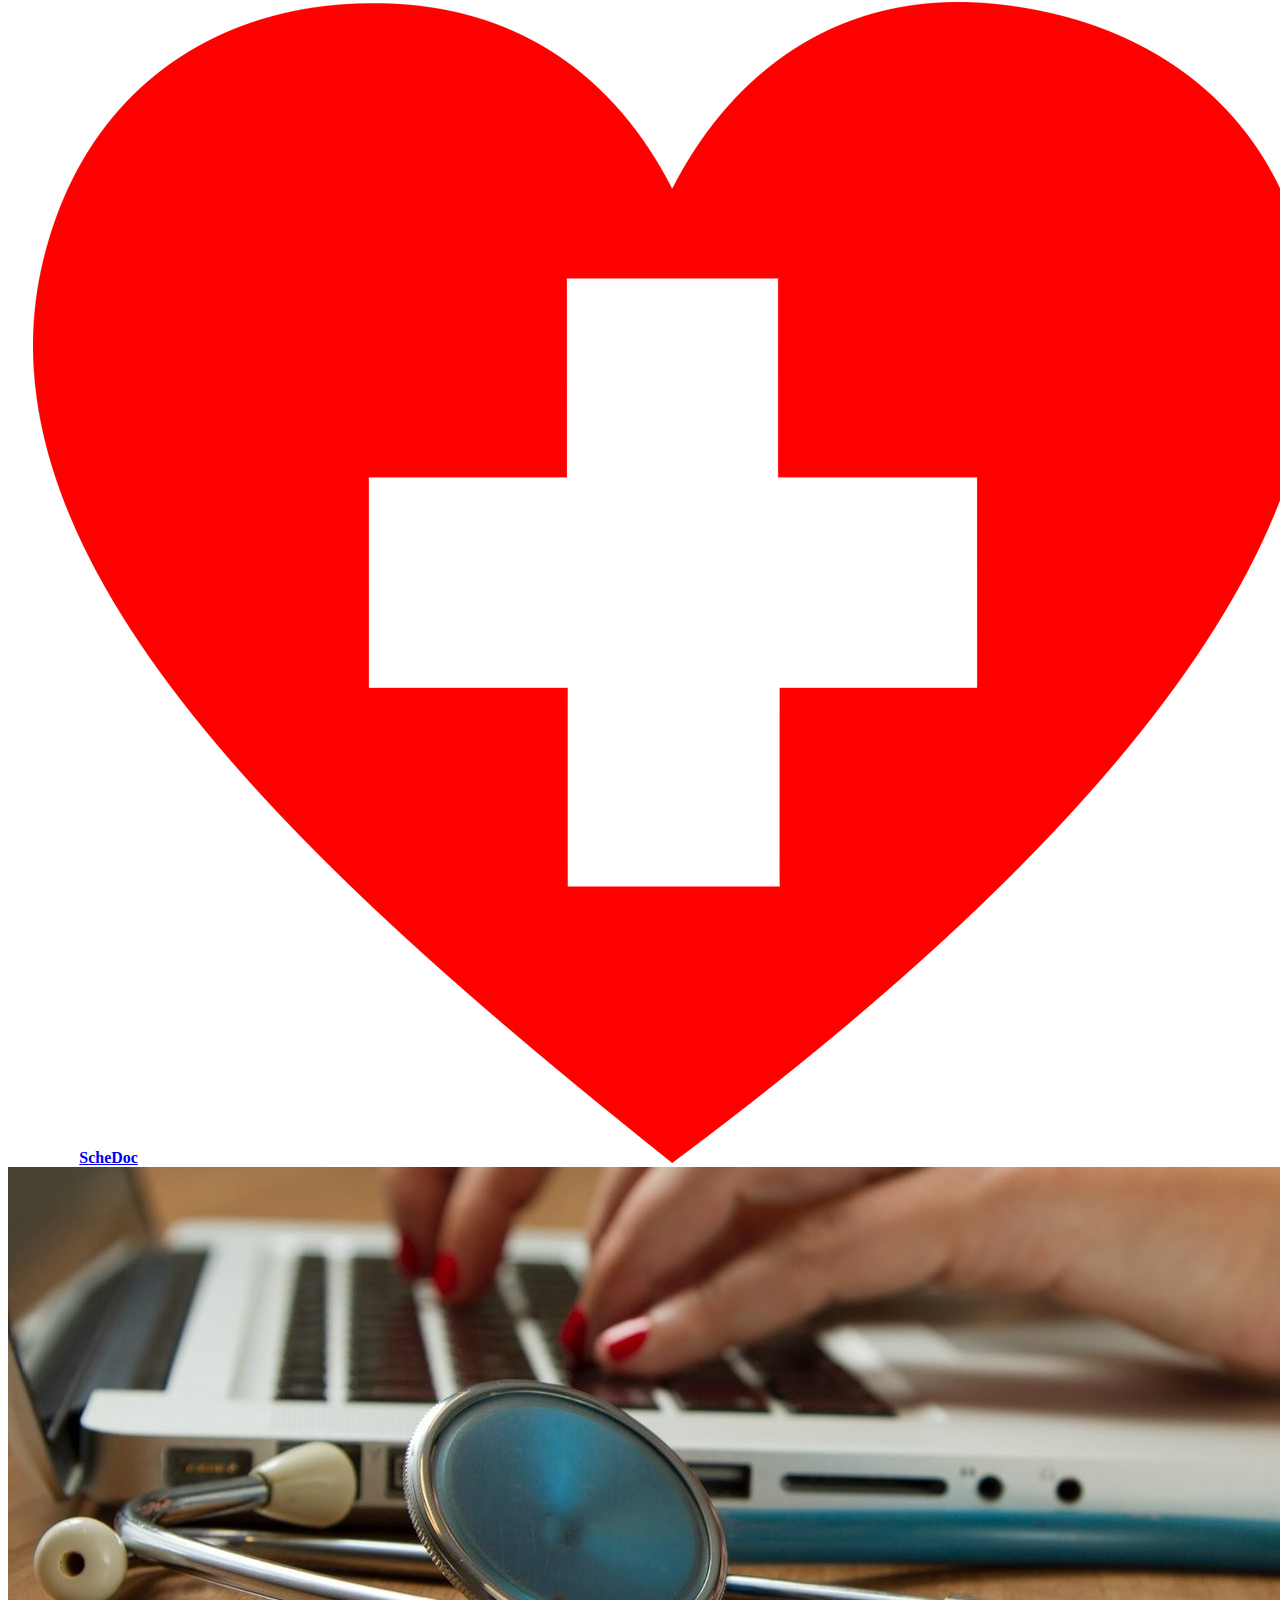
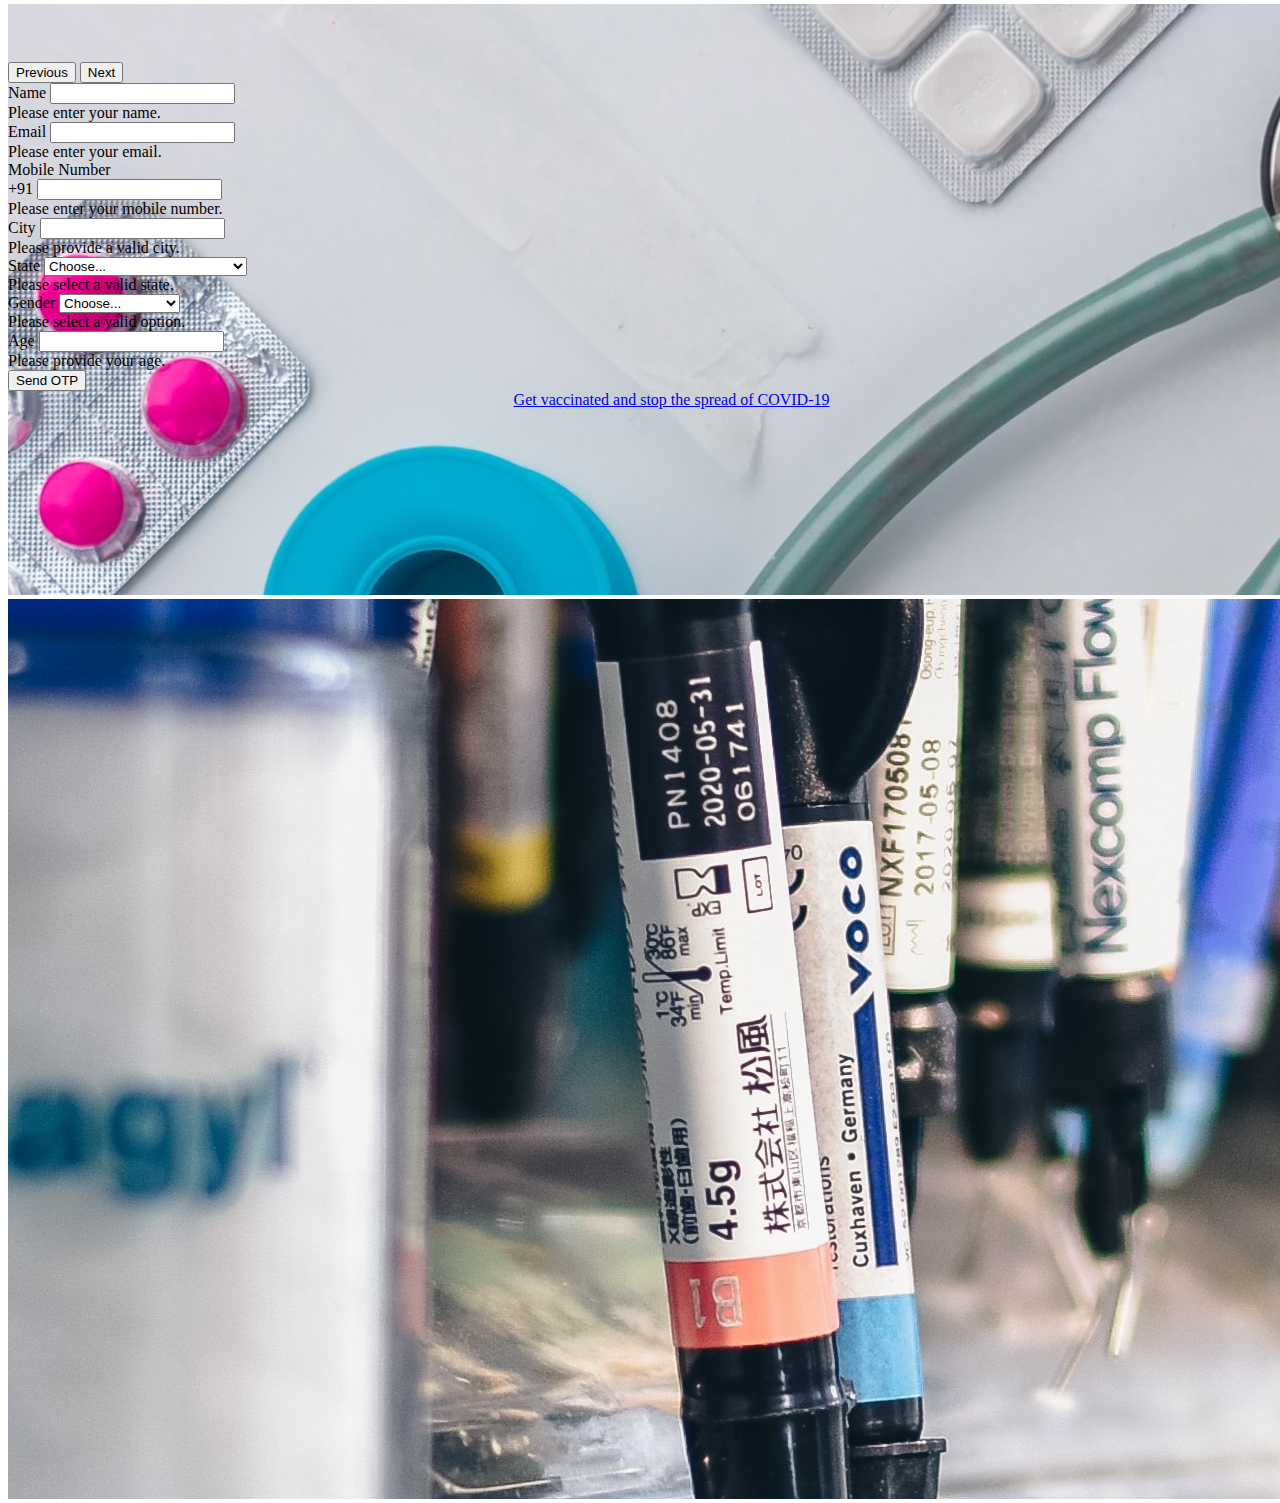
<file: Details_P/index.html>
<!doctype html>
<html lang="en">

<head>
    <!-- Required meta tags -->
    <meta charset="utf-8">
    <meta name="viewport" content="width=device-width, initial-scale=1">

    <!-- Bootstrap CSS -->
    <link href="https://cdn.jsdelivr.net/npm/bootstrap@5.0.2/dist/css/bootstrap.min.css" rel="stylesheet"
        integrity="sha384-EVSTQN3/azprG1Anm3QDgpJLIm9Nao0Yz1ztcQTwFspd3yD65VohhpuuCOmLASjC" crossorigin="anonymous">
    <link rel="stylesheet" href="style.css">


    <title>Sign Up for Patient</title>
	<link rel="icon" href="../icon2.png" type="image/x-icon">
</head>

<body>

    <!-- navbar -->
    <nav class="navbar sticky-top navbar-light bg-light">
        <div class="container-fluid-nav">
            <a class="navbar-brand" href="#"><div class="logo-image">
                <img src="../icon2.png" class="img-fluid">
          </div><b>ScheDoc</b></a>
        </div>
    </nav>

    <!-- carousel -->
    <div id="carouselExampleFade" class="carousel slide carousel-fade" data-bs-ride="carousel">
        <div class="carousel-inner">
            <div class="carousel-item active">
                <img src="1.jpg" class="d-block w-100" alt="...">
            </div>
            <div class="carousel-item">
                <img src="2.jpg" class="d-block w-100 active" alt="...">
            </div>
            <div class="carousel-item">
                <img src="4.jpg" class="d-block w-100" alt="...">
            </div>
        </div>
        <button class="carousel-control-prev" type="button" data-bs-target="#carouselExampleFade" data-bs-slide="prev">
            <span class="carousel-control-prev-icon" aria-hidden="true"></span>
            <span class="visually-hidden">Previous</span>
        </button>
        <button class="carousel-control-next" type="button" data-bs-target="#carouselExampleFade" data-bs-slide="next">
            <span class="carousel-control-next-icon" aria-hidden="true"></span>
            <span class="visually-hidden">Next</span>
        </button>
    </div>

    <!-- form  -->
    <div class="container">
        <form action="OTP.html" class="row g-3 needs-validation" novalidate>
            <div class="col-md-4">
                <label for="validationCustom01" class="form-label">Name</label>
                <input type="text" class="form-control" id="validationCustom01" required>
                <div class="invalid-feedback">
                    Please enter your name.
                </div>
            </div>
            <div class="col-md-4">
                <label for="validationCustom02" class="form-label">Email</label>
                <input type="email" class="form-control" id="validationCustom02" required>
                <div class="invalid-feedback">
                    Please enter your email.
                </div>
            </div>
            <div class="col-md-4">
                <label for="validationCustomUsername" class="form-label">Mobile Number</label>
                <div class="input-group has-validation">
                    <span class="input-group-text" id="inputGroupPrepend">+91</span>
                    <input type="text" class="form-control" id="validationCustomUsername"
                        aria-describedby="inputGroupPrepend" required>
                    <div class="invalid-feedback">
                        Please enter your mobile number.
                    </div>
                </div>
            </div>
            <div class="col-md-3">
                <label for="validationCustom02" class="form-label">City</label>
                <input type="text" class="form-control" id="validationCustom02">
                <div class="invalid-feedback">
                    Please provide a valid city.
                </div>
            </div>
            <div class="col-md-3">
                <label for="validationCustom04" class="form-label">State</label>
                <select class="form-select" id="validationCustom04">
                    <option selected disabled value="">Choose...</option>
                    <option>Andaman And Nicobar Islands</option>
                    <option>Andhra Pradesh </option>
                    <option>Arunachal Pradesh </option>
                    <option>Assam </option>
                    <option>Bihar </option>
                    <option>Chandigarh </option>
                    <option>Chhattisgarh </option>
                    <option>Dadra And Nagar Haveli</option>
                    <option>Daman And Diu </option>
                    <option>Delhi </option>
                    <option>Goa </option>
                    <option>Gujarat </option>
                    <option>Haryana </option>
                    <option>Himachal Pradesh </option>
                    <option>Jammu And Kashmir</option>
                    <option>Jharkhand </option>
                    <option>Karnataka </option>
                    <option>Kerala </option>
                    <option>Ladakh </option>
                    <option>Lakshadweep </option>
                    <option>Madhya Pradesh</option>
                    <option>Maharashtra </option>
                    <option>Manipur </option>
                    <option>Meghalaya </option>
                    <option>Mizoram </option>
                    <option>Nagaland </option>
                    <option>Odisha </option>
                    <option>Puducherry </option>
                    <option>Punjab </option>
                    <option>Rajasthan </option>
                    <option>Sikkim </option>
                    <option>Tamil Nadu </option>
                    <option>Telangana </option>
                    <option>Tripura </option>
                    <option>Uttar Pradesh </option>
                    <option>Uttarakhand </option>
                    <option>West Bengal</option>
                </select>
                <div class="invalid-feedback">
                    Please select a valid state.
                </div>
            </div>
            <div class="col-md-3">
                <label for="validationCustom04" class="form-label">Gender</label>
                <select class="form-select" id="validationCustom04">
                    <option selected disabled value="">Choose...</option>
                    <option>Male</option>
                    <option>Female</option>
                    <option>I'd rather not say</option>
                    <!-- <option>Prefer not to say</option> -->
                </select>
                <div class="invalid-feedback">
                    Please select a valid option.
                </div>
            </div>
            <div class="col-md-3">
                <label for="validationCustom05" class="form-label">Age</label>
                <input type="text" class="form-control" id="validationCustom05">
                <div class="invalid-feedback">
                    Please provide your age.
                </div>
            </div>
            <div class="col-12">
                <button class="btn btn-primary" type="submit" id="OTP">Send OTP</button>
            </div>
        </form>
    </div>
    <!-- footer -->
    <nav class="navbar fixed-bottom navbar-light bg-light">
        <div class="container-fluid">
            <a class="navbar-brand" href="#">Get vaccinated and stop the spread of COVID-19</a>
        </div>
    </nav>



    <!-- //jquery -->
    <script src="https://code.jquery.com/jquery-3.6.0.js"
        integrity="sha256-H+K7U5CnXl1h5ywQfKtSj8PCmoN9aaq30gDh27Xc0jk=" crossorigin="anonymous"></script>

    <!-- Optional JavaScript; choose one of the two! -->

    <!-- Option 1: Bootstrap Bundle with Popper -->
    <script src="https://cdn.jsdelivr.net/npm/bootstrap@5.0.2/dist/js/bootstrap.bundle.min.js"
        integrity="sha384-MrcW6ZMFYlzcLA8Nl+NtUVF0sA7MsXsP1UyJoMp4YLEuNSfAP+JcXn/tWtIaxVXM"
        crossorigin="anonymous"></script>

    <script src="main.js"></script>
    <script src="../urlLink.js"></script>

    <script>
        // function for data into local storage
        $(function () {
            $("#OTP").click(function () {
                // for domain
                let name = $("#validationCustom01").val();
                localStorage.setItem("pname", name);

                // for hospitals
                let email = $("#validationCustom02").val();
                localStorage.setItem("pemail", email);

                // for date
                let phno = $("#validationCustomUsername").val();
                localStorage.setItem("pphno", phno);

                // finally transfer data to this page local storage.
                window.location.href = "OTP.html";
            });
        });


    </script>
</body>

</html>
</file>
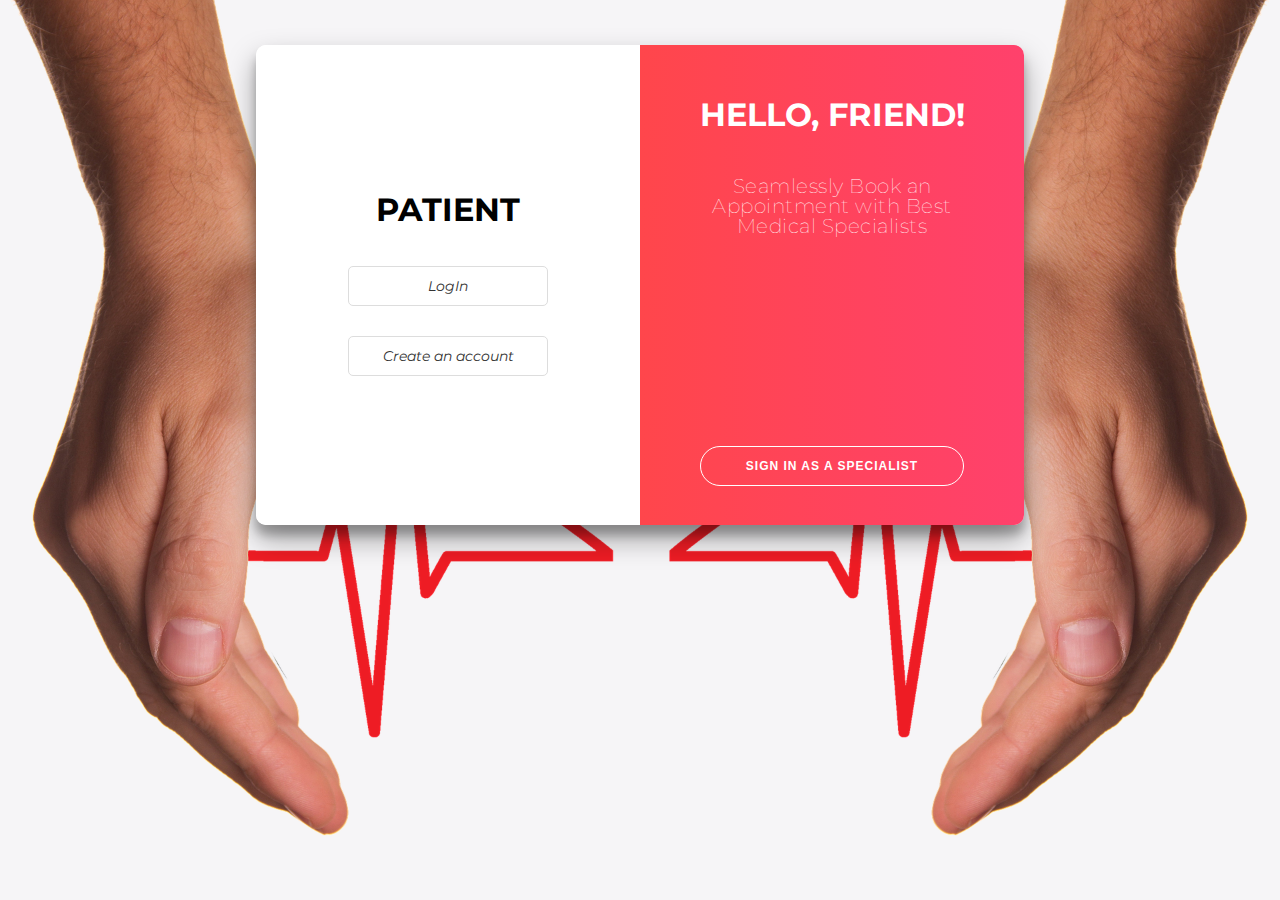
<file: SignUp/index.html>
<!DOCTYPE html>
<html>
<head>
	<meta charset="utf-8">
	<meta name="viewport" content="width=device-width, initial-scale=1.0">
	<meta http-equiv="X-UA-Compatible" content="ie=edge">
	<link rel="stylesheet"  href="https://use.fontawesome.com/releases/v5.8.2/css/all.css" integrity="sha384-oS3vJWv+0UjzBfQzYUhtDYW+Pj2yciDJxpsK1OYPAYjqT085Qq/1cq5FLXAZQ7Ay" crossorigin="anonymous">

	<link rel="stylesheet" type="text/css" href="style.css">
	<link rel="icon" href="../icon2.png" type="image/x-icon">
	<title>ScheDoc</title>
</head>
<body>
<div class="container" id="container">
	<div class="form-container sign-up-container">
		<form action="#">
			<h2 id="signin">Specialist</h2>
			<div class="social-container ">
				<a href="../Details_S/Login_S.html" class="social"><i>LogIn</i></a>
			</div>
			<div class="social-container ">
				<a href="../Details_S/index.html" class="social"><i>Ceate an account</i></a>
			</div>
		</form>
	</div>
	<div class="form-container sign-in-container">
		<form action="#">
			<h1>Patient</h1>
			<div class="social-container ">
				<a href="../Details_P/Login_P.html" class="social"><i>LogIn</i></a>
			</div>
			<!-- class="fab fa-facebook-f" -->
			<div class="social-container ">
				<a href="../Details_P/index.html" class="social"><i>Create an account</i></a>
			</div>
		</form>
	</div>
	<div class="overlay-container">
		<div class="overlay">
			<div class="overlay-panel overlay-left">
				<h1>Hey PRACTITIONER!</h1>
				<p>Let's save the world together!</p>
				<button class="ghost" id="signIn">Sign In as a Patient</button>
			</div>
			<div class="overlay-panel overlay-right">
				<h1>Hello, Friend!</h1>
				<p>Seamlessly Book an Appointment with Best Medical Specialists</p>
				<button class="ghost" id="signUp">Sign In as a Specialist</button>
			</div>
		</div>
	</div>
</div>


<script src="main.js"></script>

</body>
</html>
</file>
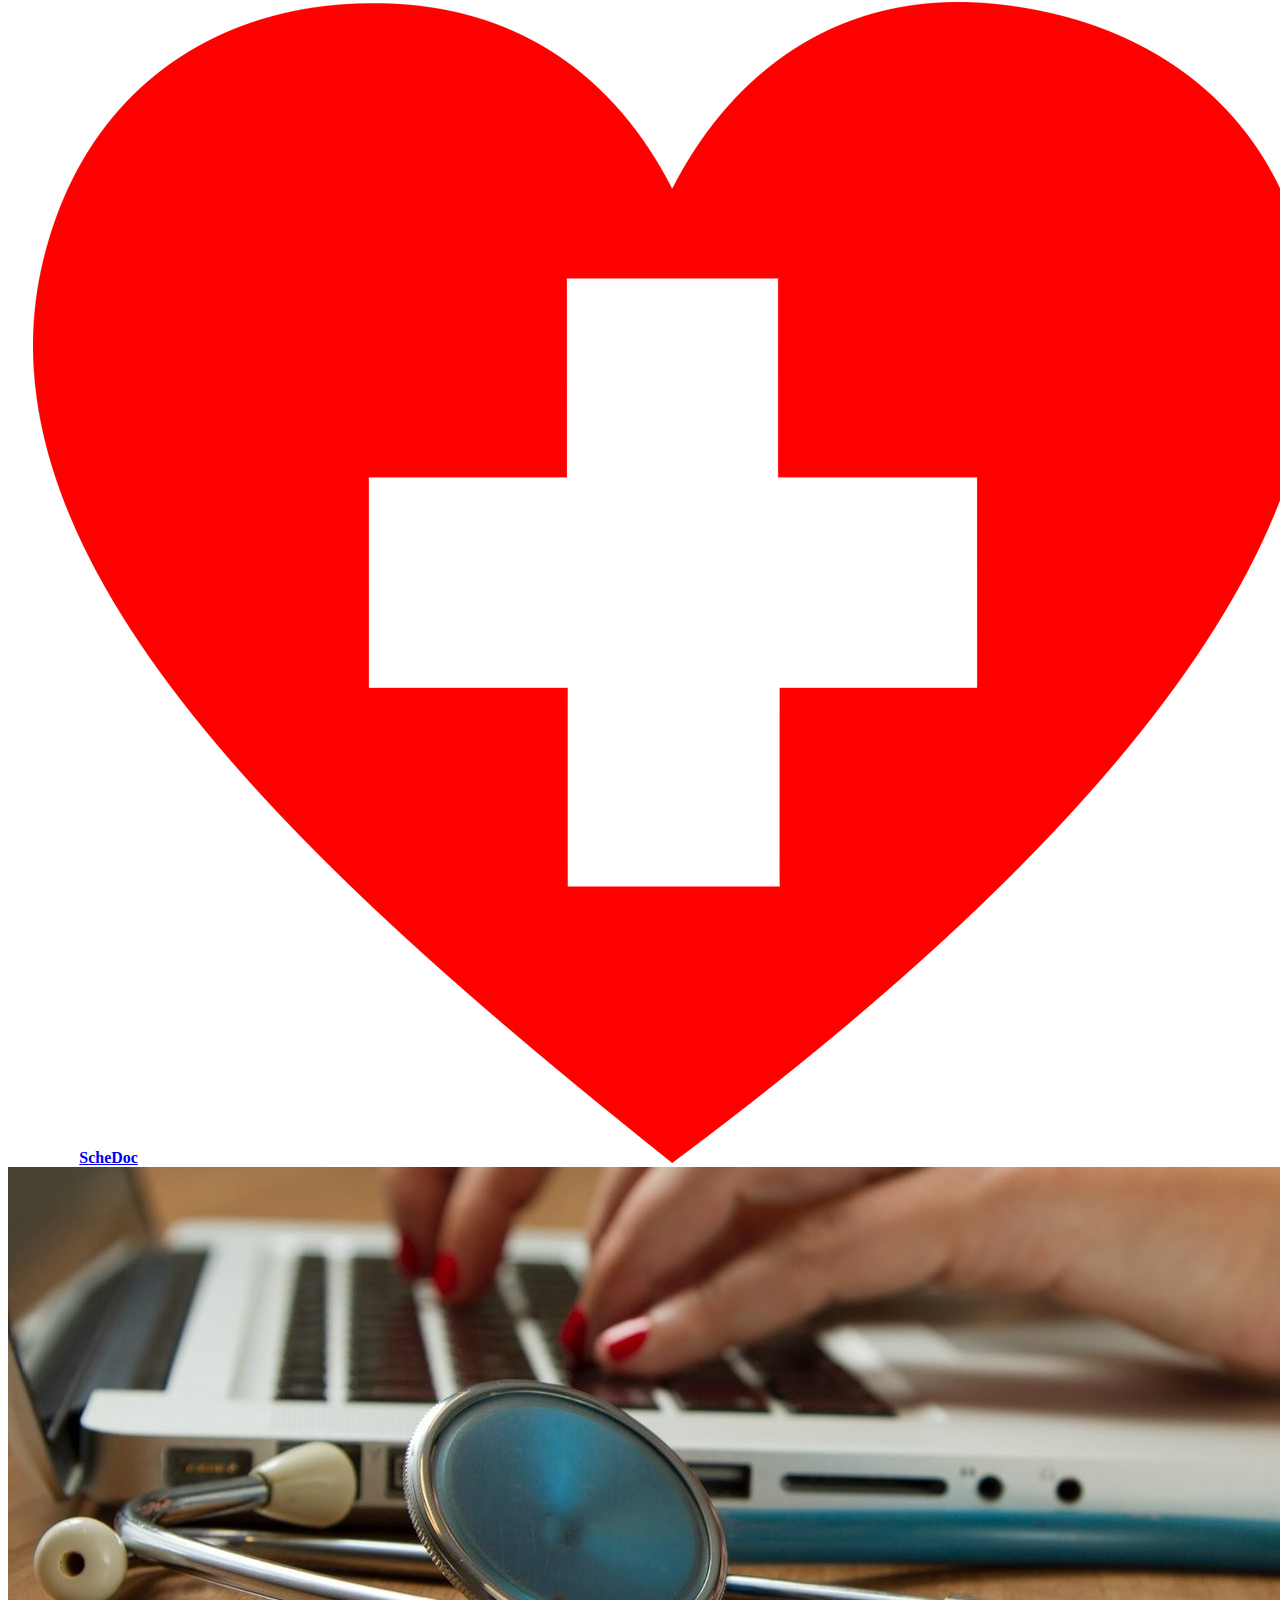
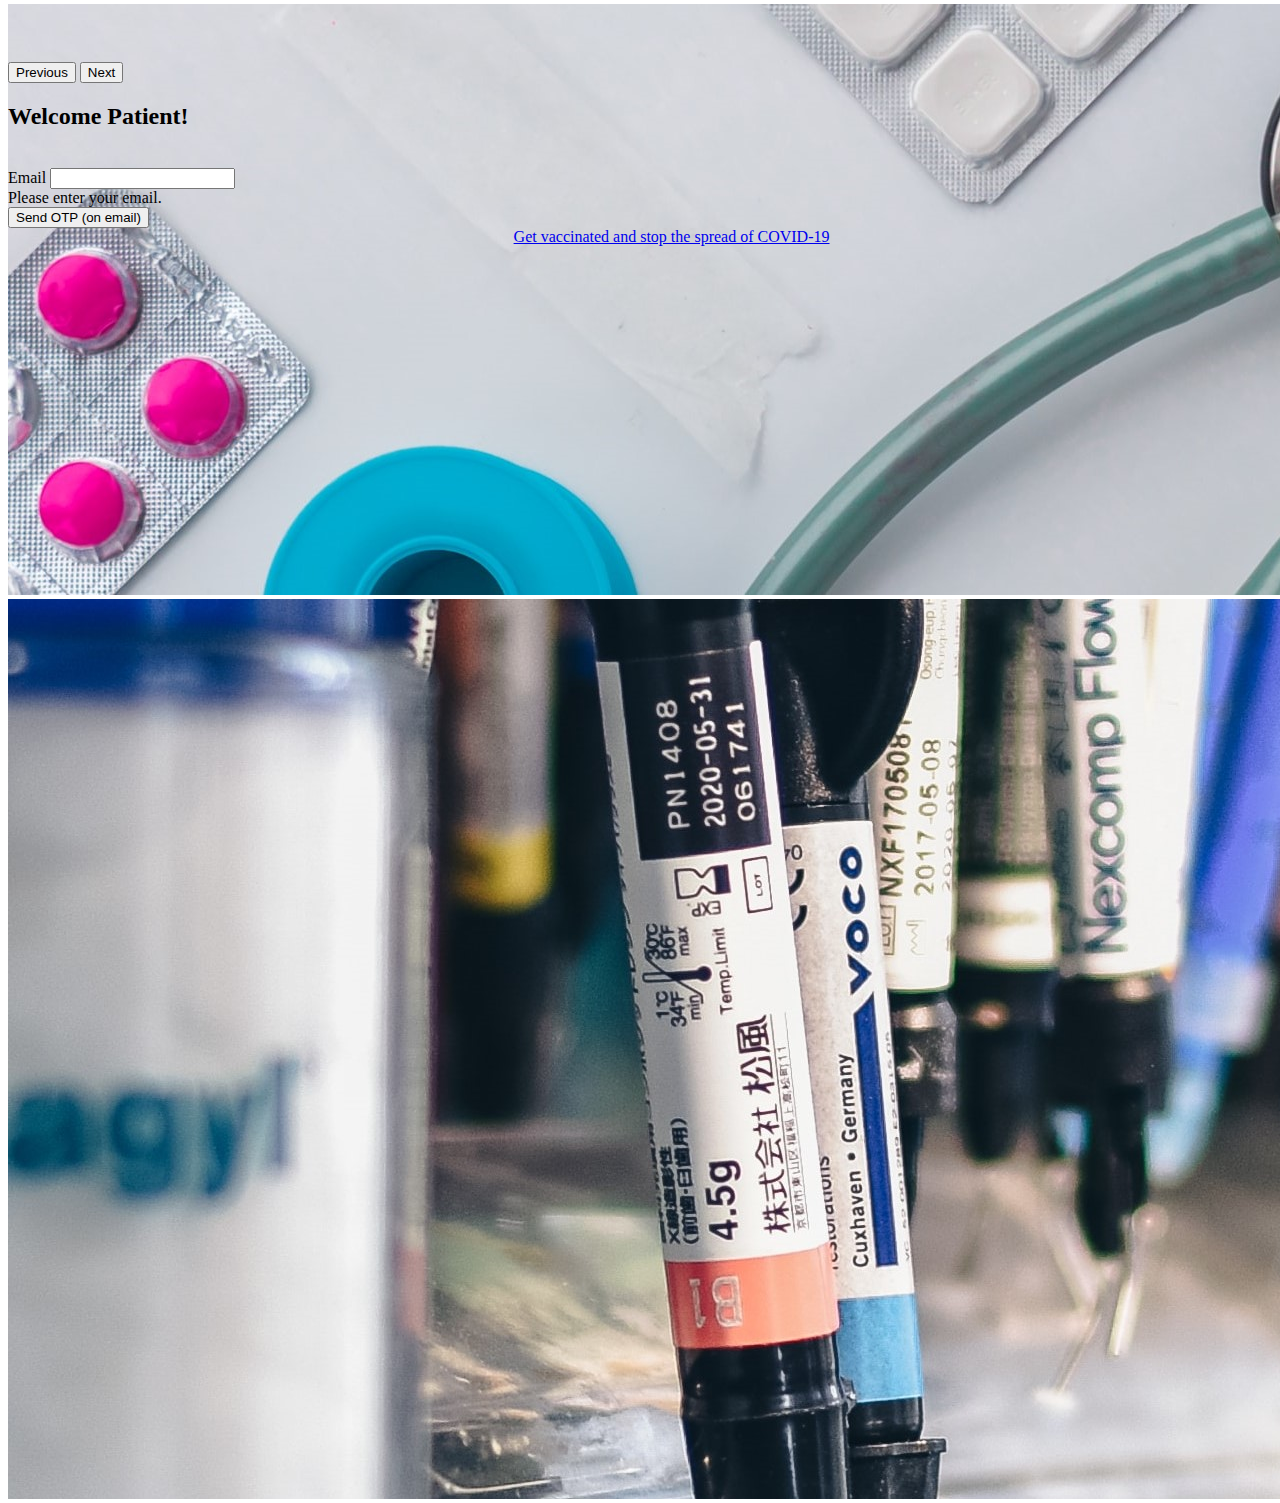
<file: Details_P/Login_P.html>
<!doctype html>
<html lang="en">

<head>
    <!-- Required meta tags -->
    <meta charset="utf-8">
    <meta name="viewport" content="width=device-width, initial-scale=1">

    <!-- Bootstrap CSS -->
    <link href="https://cdn.jsdelivr.net/npm/bootstrap@5.0.2/dist/css/bootstrap.min.css" rel="stylesheet"
        integrity="sha384-EVSTQN3/azprG1Anm3QDgpJLIm9Nao0Yz1ztcQTwFspd3yD65VohhpuuCOmLASjC" crossorigin="anonymous">
    <link rel="stylesheet" href="style.css">


    <title>Sign In for Patient</title>
	<link rel="icon" href="../icon2.png" type="image/x-icon">
</head>

<body>

    <!-- navbar -->
    <nav class="navbar sticky-top navbar-light bg-light">
        <div class="container-fluid-nav">
            <a class="navbar-brand" href="#"><div class="logo-image">
                <img src="../icon2.png" class="img-fluid">
          </div><b>ScheDoc</b></a>
        </div>
    </nav>

    <!-- carousel -->
    <div id="carouselExampleFade" class="carousel slide carousel-fade" data-bs-ride="carousel">
        <div class="carousel-inner">
            <div class="carousel-item active">
                <img src="1.jpg" class="d-block w-100" alt="...">
            </div>
            <div class="carousel-item">
                <img src="2.jpg" class="d-block w-100 active" alt="...">
            </div>
            <div class="carousel-item">
                <img src="4.jpg" class="d-block w-100" alt="...">
            </div>
        </div>
        <button class="carousel-control-prev" type="button" data-bs-target="#carouselExampleFade" data-bs-slide="prev">
            <span class="carousel-control-prev-icon" aria-hidden="true"></span>
            <span class="visually-hidden">Previous</span>
        </button>
        <button class="carousel-control-next" type="button" data-bs-target="#carouselExampleFade" data-bs-slide="next">
            <span class="carousel-control-next-icon" aria-hidden="true"></span>
            <span class="visually-hidden">Next</span>
        </button>
    </div>

    <!-- form  -->
    <div class="container">
        <form action=""" class=" row g-3 needs-validation" novalidate>
            <h2>Welcome Patient!</h2>
            <br>
            <div class="col-md-4">
                <label for="validationCustom02" class="form-label">Email</label>
                <input type="email" class="form-control" id="validationCustom02" required>
                <div class="invalid-feedback">
                    Please enter your email.
                </div>
            </div>
            <div class="col-12">
                <button class="btn btn-primary" type="button" id="pOTP">Send OTP (on email)</button>
            </div>
        </form>
    </div>
    <!-- footer -->
    <nav class="navbar fixed-bottom navbar-light bg-light">
        <div class="container-fluid">
            <a class="navbar-brand" href="#">Get vaccinated and stop the spread of COVID-19</a>
        </div>
    </nav>

    <script src="main.js"></script>
    <script src="../urlLink.js"></script>

    <!-- //jquery -->
    <script src="https://code.jquery.com/jquery-3.6.0.js"
        integrity="sha256-H+K7U5CnXl1h5ywQfKtSj8PCmoN9aaq30gDh27Xc0jk=" crossorigin="anonymous"></script>

    <!-- Optional JavaScript; choose one of the two! -->

    <!-- Option 1: Bootstrap Bundle with Popper -->
    <script src="https://cdn.jsdelivr.net/npm/bootstrap@5.0.2/dist/js/bootstrap.bundle.min.js"
        integrity="sha384-MrcW6ZMFYlzcLA8Nl+NtUVF0sA7MsXsP1UyJoMp4YLEuNSfAP+JcXn/tWtIaxVXM"
        crossorigin="anonymous"></script>

    <script>
        // function for data into local storage
        $(function () {
            $("#pOTP").click(function () {
                // for hospitals
                let email = $("#validationCustom02").val();
                localStorage.setItem("pemail", email);

                let settings = {
                    "url": `${urlChange}/sendLoginOTP?Email=${localStorage.getItem("pemail")}&Community=Patient`,
                    "method": "GET",
                    "timeout": 0,
                };

                $.ajax(settings).done(function (response) {
                    if (response == "Failed") {
                        alert("You are not registered yet. Please register yourself!");
                        window.location.href = "index.html"
                    }
                    else {
                        window.location.href = "OTP_P.html";
                    }
                })
            });
        });
    </script>

</body>

</html>
</file>
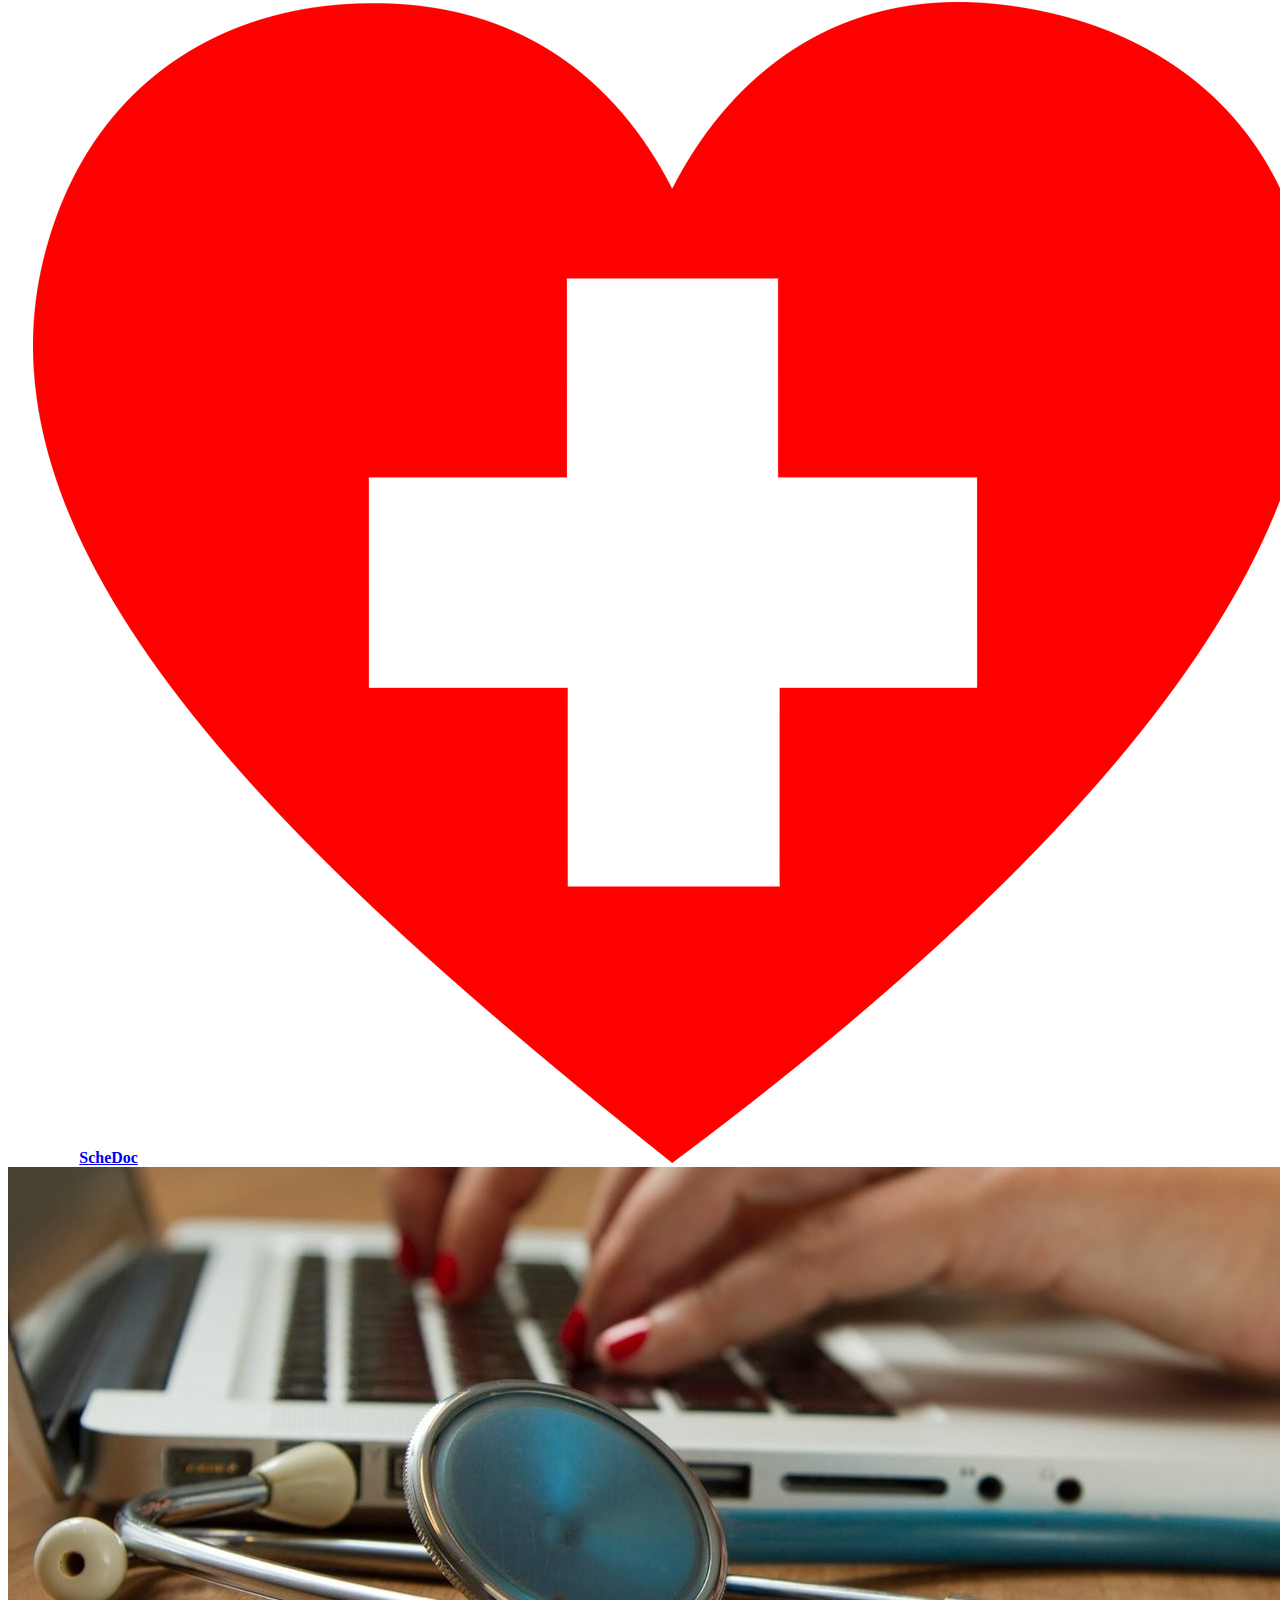
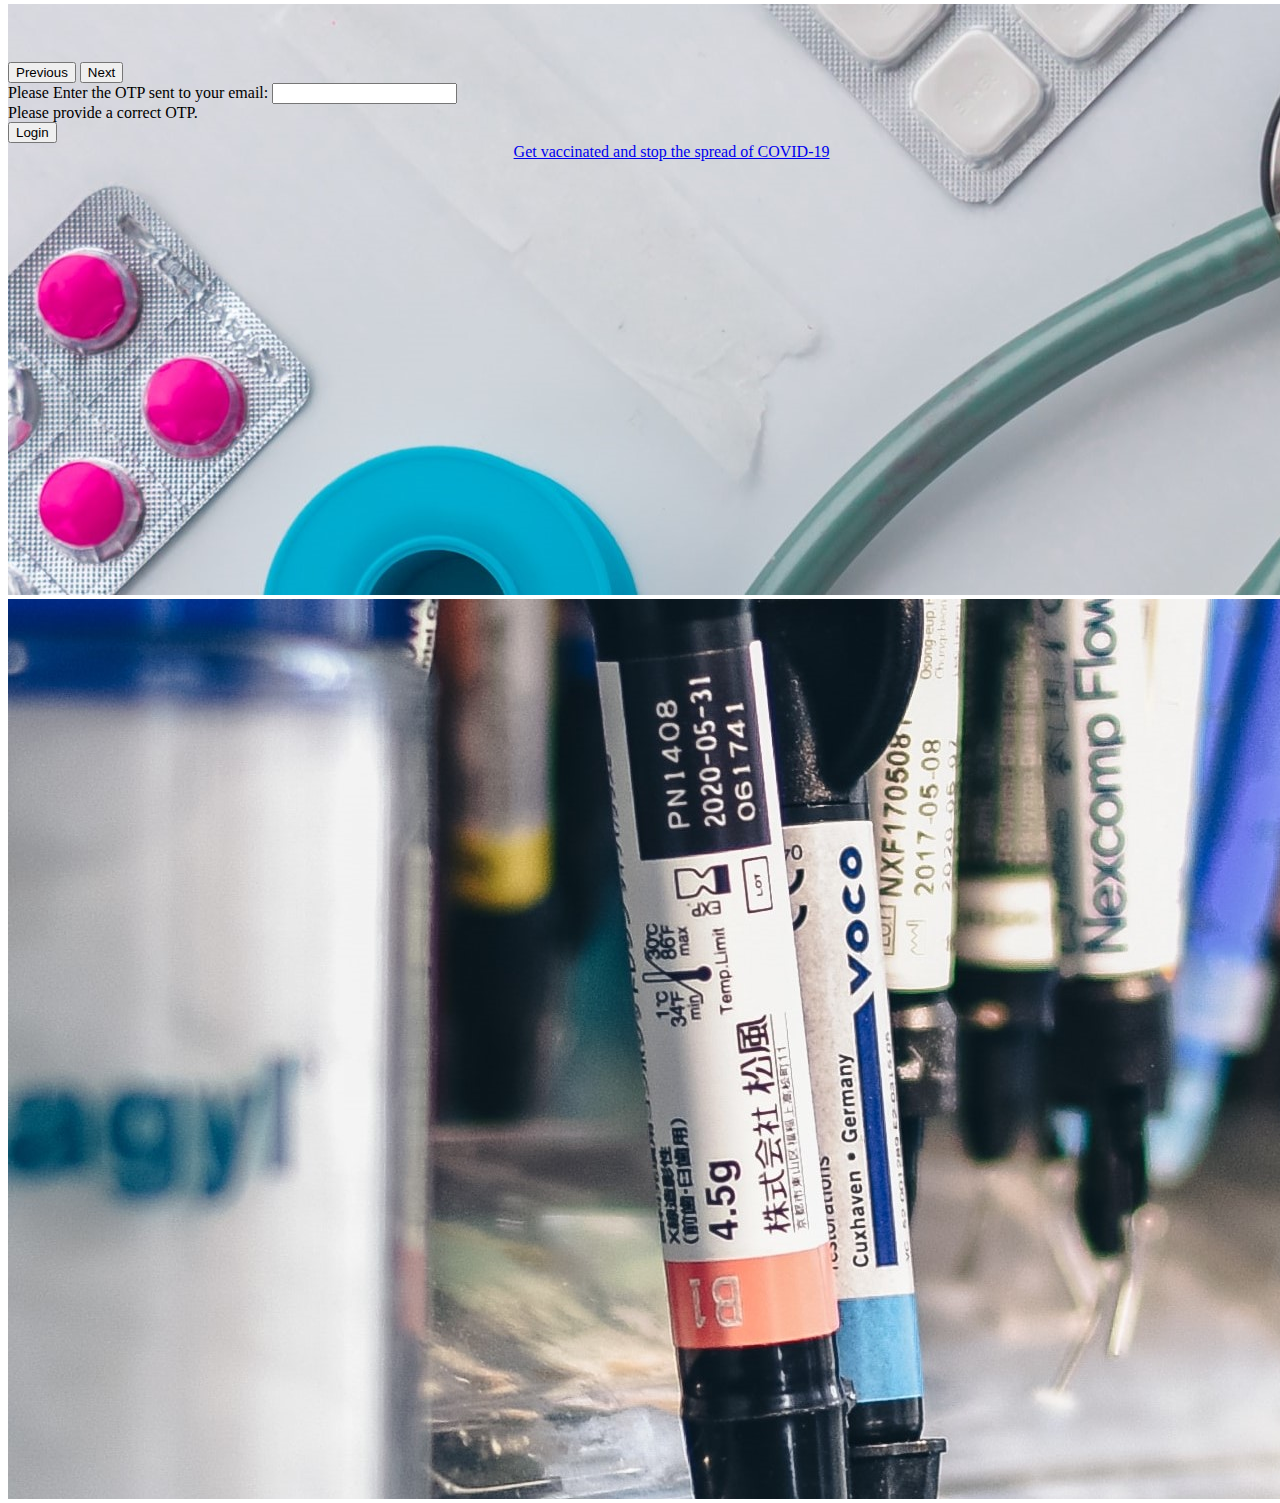
<file: Details_P/OTP.html>
<!doctype html>
<html lang="en">

<head>
    <!-- Required meta tags -->
    <meta charset="utf-8">
    <meta name="viewport" content="width=device-width, initial-scale=1">

    <!-- Bootstrap CSS -->
    <link href="https://cdn.jsdelivr.net/npm/bootstrap@5.0.2/dist/css/bootstrap.min.css" rel="stylesheet"
        integrity="sha384-EVSTQN3/azprG1Anm3QDgpJLIm9Nao0Yz1ztcQTwFspd3yD65VohhpuuCOmLASjC" crossorigin="anonymous">
    <link rel="stylesheet" href="style.css">


    <link rel="icon" href="../icon2.png" type="image/x-icon">
    <title>OTP Confirmation</title>
</head>

<body>

    <!-- navbar -->
    <nav class="navbar sticky-top navbar-light bg-light">
        <div class="container-fluid-nav">
            <a class="navbar-brand" href="#"><div class="logo-image">
                <img src="../icon2.png" class="img-fluid">
          </div><b>ScheDoc</b></a>
        </div>
    </nav>

    <!-- carousel -->
    <div id="carouselExampleFade" class="carousel slide carousel-fade" data-bs-ride="carousel">
        <div class="carousel-inner">
            <div class="carousel-item active">
                <img src="1.jpg" class="d-block w-100" alt="...">
            </div>
            <div class="carousel-item">
                <img src="2.jpg" class="d-block w-100 active" alt="...">
            </div>
            <div class="carousel-item">
                <img src="4.jpg" class="d-block w-100" alt="...">
            </div>
        </div>
        <button class="carousel-control-prev" type="button" data-bs-target="#carouselExampleFade" data-bs-slide="prev">
            <span class="carousel-control-prev-icon" aria-hidden="true"></span>
            <span class="visually-hidden">Previous</span>
        </button>
        <button class="carousel-control-next" type="button" data-bs-target="#carouselExampleFade" data-bs-slide="next">
            <span class="carousel-control-next-icon" aria-hidden="true"></span>
            <span class="visually-hidden">Next</span>
        </button>
    </div>

    <!-- form  -->
    <div class="container">
        <form class="row g-3 needs-validation" novalidate>
            <div class="col-md-6">
                <label for="validationCustom03" class="form-label">Please Enter the OTP sent to your email:</label>
                <input type="text" class="form-control" id="validationCustom03" required>
                <div class="invalid-feedback">
                    Please provide a correct OTP.
                </div>
            </div>
            <div class="col-12">
                <button class="btn btn-primary" type="button" id="plogin">Login</button>
            </div>
        </form>
    </div>
    <!-- footer -->
    <nav class="navbar fixed-bottom navbar-light bg-light">
        <div class="container-fluid">
            <a class="navbar-brand" href="#">Get vaccinated and stop the spread of COVID-19</a>
        </div>
    </nav>

    <script src="main.js"></script>
    <script src="../urlLink.js"></script>

    <!-- //jquery -->
    <script src="https://code.jquery.com/jquery-3.6.0.js"
        integrity="sha256-H+K7U5CnXl1h5ywQfKtSj8PCmoN9aaq30gDh27Xc0jk=" crossorigin="anonymous"></script>

    <!-- Optional JavaScript; choose one of the two! -->

    <!-- Option 1: Bootstrap Bundle with Popper -->
    <script src="https://cdn.jsdelivr.net/npm/bootstrap@5.0.2/dist/js/bootstrap.bundle.min.js"
        integrity="sha384-MrcW6ZMFYlzcLA8Nl+NtUVF0sA7MsXsP1UyJoMp4YLEuNSfAP+JcXn/tWtIaxVXM"
        crossorigin="anonymous"></script>

    <script>
        let settings = {
            "url": `${urlChange}/sendOTP?Email=${localStorage.getItem("pemail")}`,
            "method": "GET",
            "timeout": 0,
        };

        $.ajax(settings);
        $("#plogin").click(function () {

            // for OTP
            let otp = $("#validationCustom03").val();
            localStorage.setItem("otp", otp);

            settings = {
                "url": `${urlChange}/addUser?Email=${localStorage.getItem("pemail")}&OTP=${localStorage.getItem("otp")}&UserName=${localStorage.getItem("pname")}&PhoneNumber=${localStorage.getItem("pphno")}&Community=Patient`,
                "method": "POST",
                "timeout": 0,
            };

            $.ajax(settings).done(function (response) {
                console.log(response)
                if (response == "Failed") {
                    alert("Please enter the correct OTP");
                }
                else {
                    let PatientID = response;
                    localStorage.setItem("pid", PatientID);
                    window.location.href = "../Patient/Dash_P.html";

                }
            })
        });
    </script>

</body>

</html>
</file>
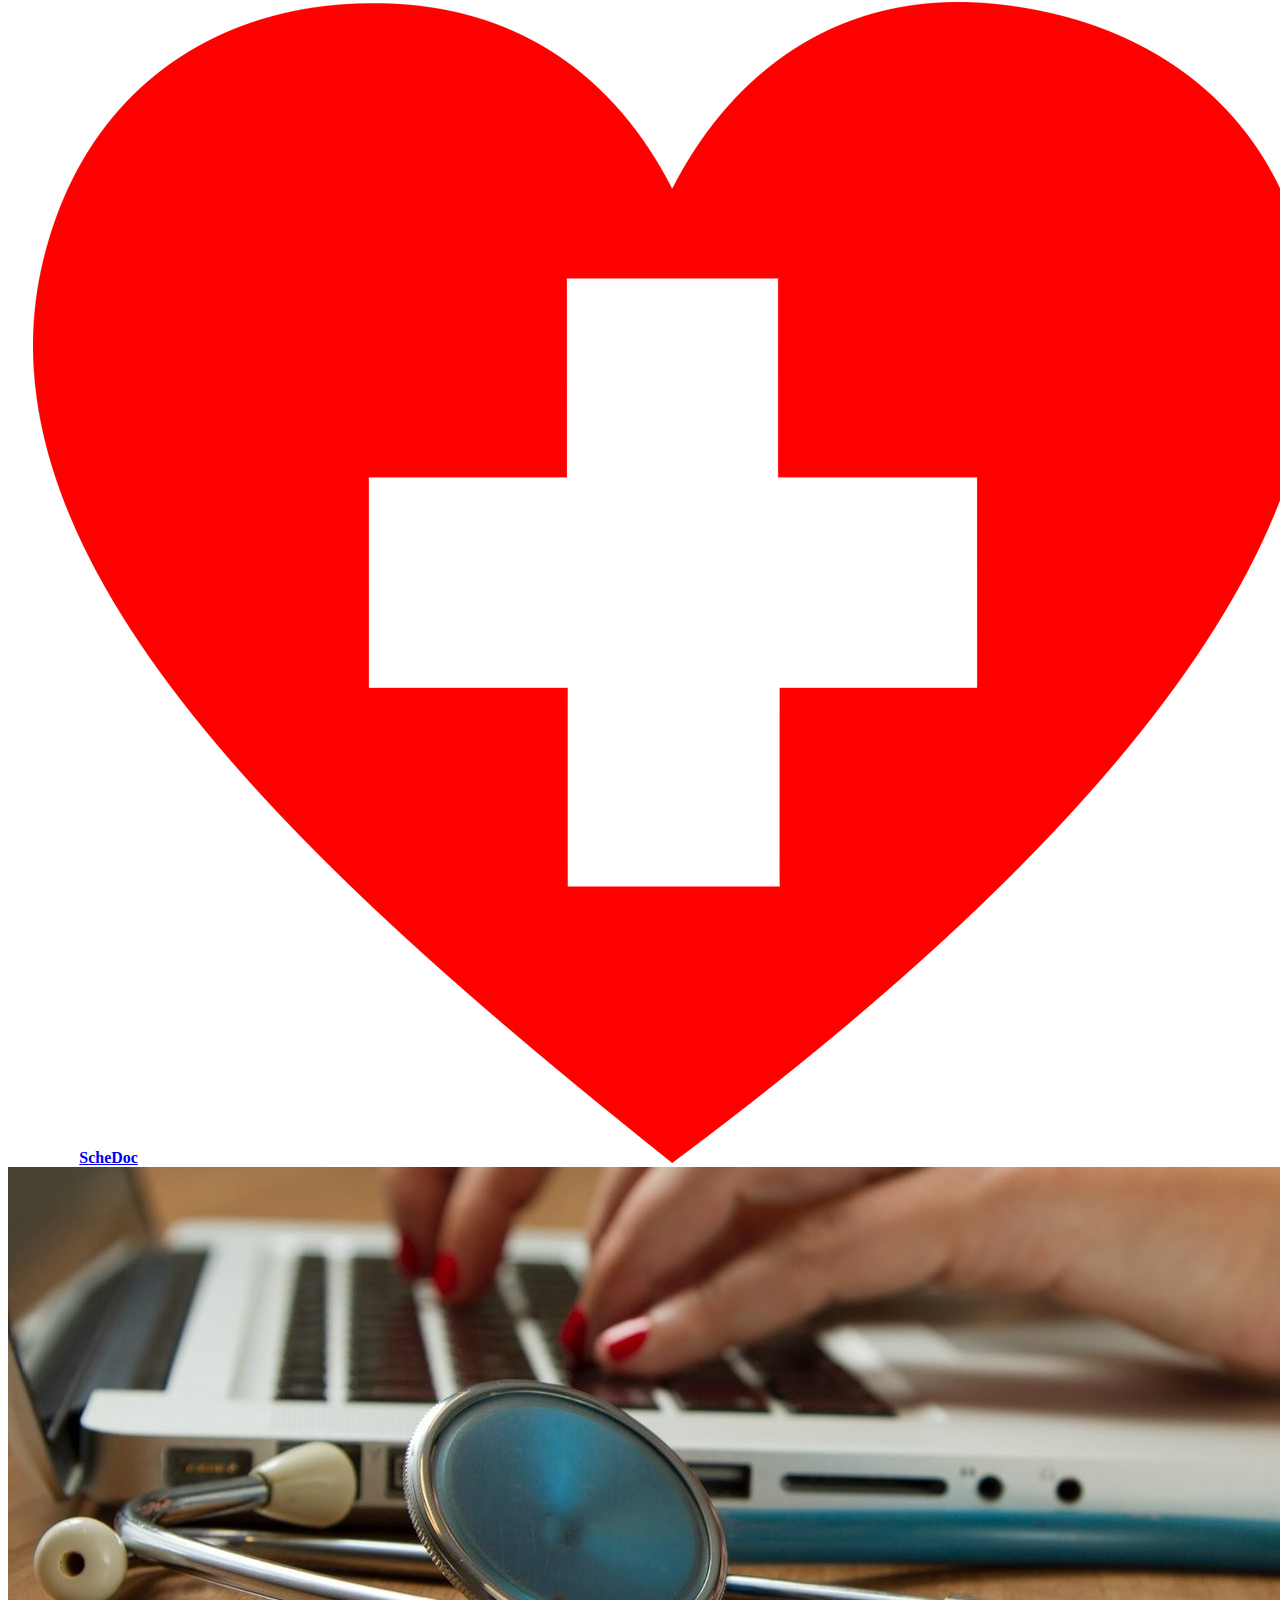
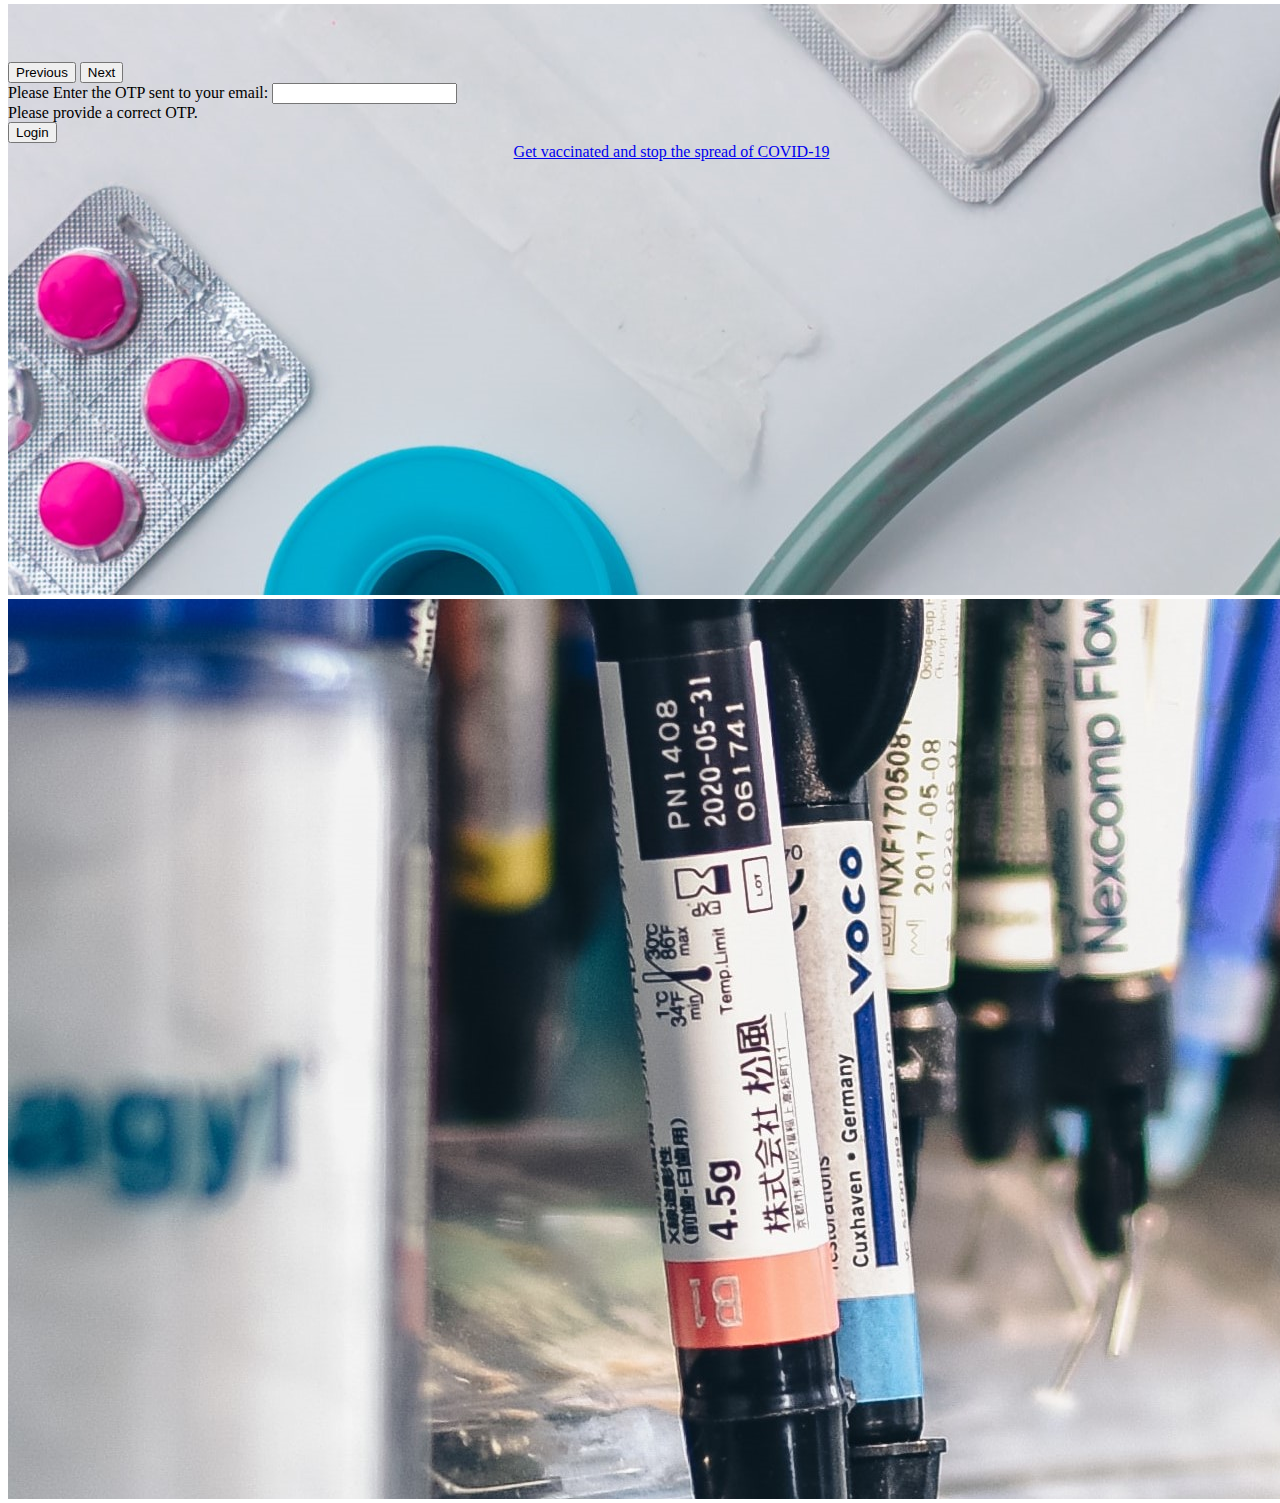
<file: Details_P/OTP_P.html>
<!doctype html>
<html lang="en">

<head>
    <!-- Required meta tags -->
    <meta charset="utf-8">
    <meta name="viewport" content="width=device-width, initial-scale=1">

    <!-- Bootstrap CSS -->
    <link href="https://cdn.jsdelivr.net/npm/bootstrap@5.0.2/dist/css/bootstrap.min.css" rel="stylesheet"
        integrity="sha384-EVSTQN3/azprG1Anm3QDgpJLIm9Nao0Yz1ztcQTwFspd3yD65VohhpuuCOmLASjC" crossorigin="anonymous">
    <link rel="stylesheet" href="style.css">


    
    <title>OTP Confirmation</title>
	<link rel="icon" href="../icon2.png" type="image/x-icon">
</head>

<body>

    <!-- navbar -->
    <nav class="navbar sticky-top navbar-light bg-light">
        <div class="container-fluid-nav">
            <a class="navbar-brand" href="#"><div class="logo-image">
                <img src="../icon2.png" class="img-fluid">
          </div><b>ScheDoc</b></a>
        </div>
    </nav>

    <!-- carousel -->
    <div id="carouselExampleFade" class="carousel slide carousel-fade" data-bs-ride="carousel">
        <div class="carousel-inner">
            <div class="carousel-item active">
                <img src="1.jpg" class="d-block w-100" alt="...">
            </div>
            <div class="carousel-item">
                <img src="2.jpg" class="d-block w-100 active" alt="...">
            </div>
            <div class="carousel-item">
                <img src="4.jpg" class="d-block w-100" alt="...">
            </div>
        </div>
        <button class="carousel-control-prev" type="button" data-bs-target="#carouselExampleFade" data-bs-slide="prev">
            <span class="carousel-control-prev-icon" aria-hidden="true"></span>
            <span class="visually-hidden">Previous</span>
        </button>
        <button class="carousel-control-next" type="button" data-bs-target="#carouselExampleFade" data-bs-slide="next">
            <span class="carousel-control-next-icon" aria-hidden="true"></span>
            <span class="visually-hidden">Next</span>
        </button>
    </div>

    <!-- form  -->
    <div class="container">
        <form class="row g-3 needs-validation" novalidate>
            <div class="col-md-6">
                <label for="validationCustom03" class="form-label">Please Enter the OTP sent to your email:</label>
                <input type="text" class="form-control" id="validationCustom03" required>
                <div class="invalid-feedback">
                    Please provide a correct OTP.
                </div>
            </div>
            <div class="col-12">
                <button class="btn btn-primary" type="button" id="plogin">Login</button>
            </div>
        </form>
    </div>
    <!-- footer -->
    <nav class="navbar fixed-bottom navbar-light bg-light">
        <div class="container-fluid">
            <a class="navbar-brand" href="#">Get vaccinated and stop the spread of COVID-19</a>
        </div>
    </nav>

    <script src="main.js"></script>
    <script src="../urlLink.js"></script>

    <!-- //jquery -->
    <script src="https://code.jquery.com/jquery-3.6.0.js"
        integrity="sha256-H+K7U5CnXl1h5ywQfKtSj8PCmoN9aaq30gDh27Xc0jk=" crossorigin="anonymous"></script>

    <!-- Optional JavaScript; choose one of the two! -->

    <!-- Option 1: Bootstrap Bundle with Popper -->
    <script src="https://cdn.jsdelivr.net/npm/bootstrap@5.0.2/dist/js/bootstrap.bundle.min.js"
        integrity="sha384-MrcW6ZMFYlzcLA8Nl+NtUVF0sA7MsXsP1UyJoMp4YLEuNSfAP+JcXn/tWtIaxVXM"
        crossorigin="anonymous"></script>

    <script>
        $("#plogin").click(function () {

            // for OTP
            let otp = $("#validationCustom03").val();
            localStorage.setItem("otp", otp);

            let settings = {
                "url": `${urlChange}/login?Email=${localStorage.getItem("pemail")}&OTP=${localStorage.getItem("otp")}&Community=Patient`,
                "method": "GET",
                "timeout": 0,
            };

            $.ajax(settings).done(function (response) {
                if (response == "Failed") {
                    alert("Please enter the correct OTP");
                }
                else {
                    let PatientID = response;
                    localStorage.setItem("pid", PatientID);
                    window.location.href = "../Patient/Dash_P.html";

                }
            })
        });
    </script>

</body>

</html>
</file>
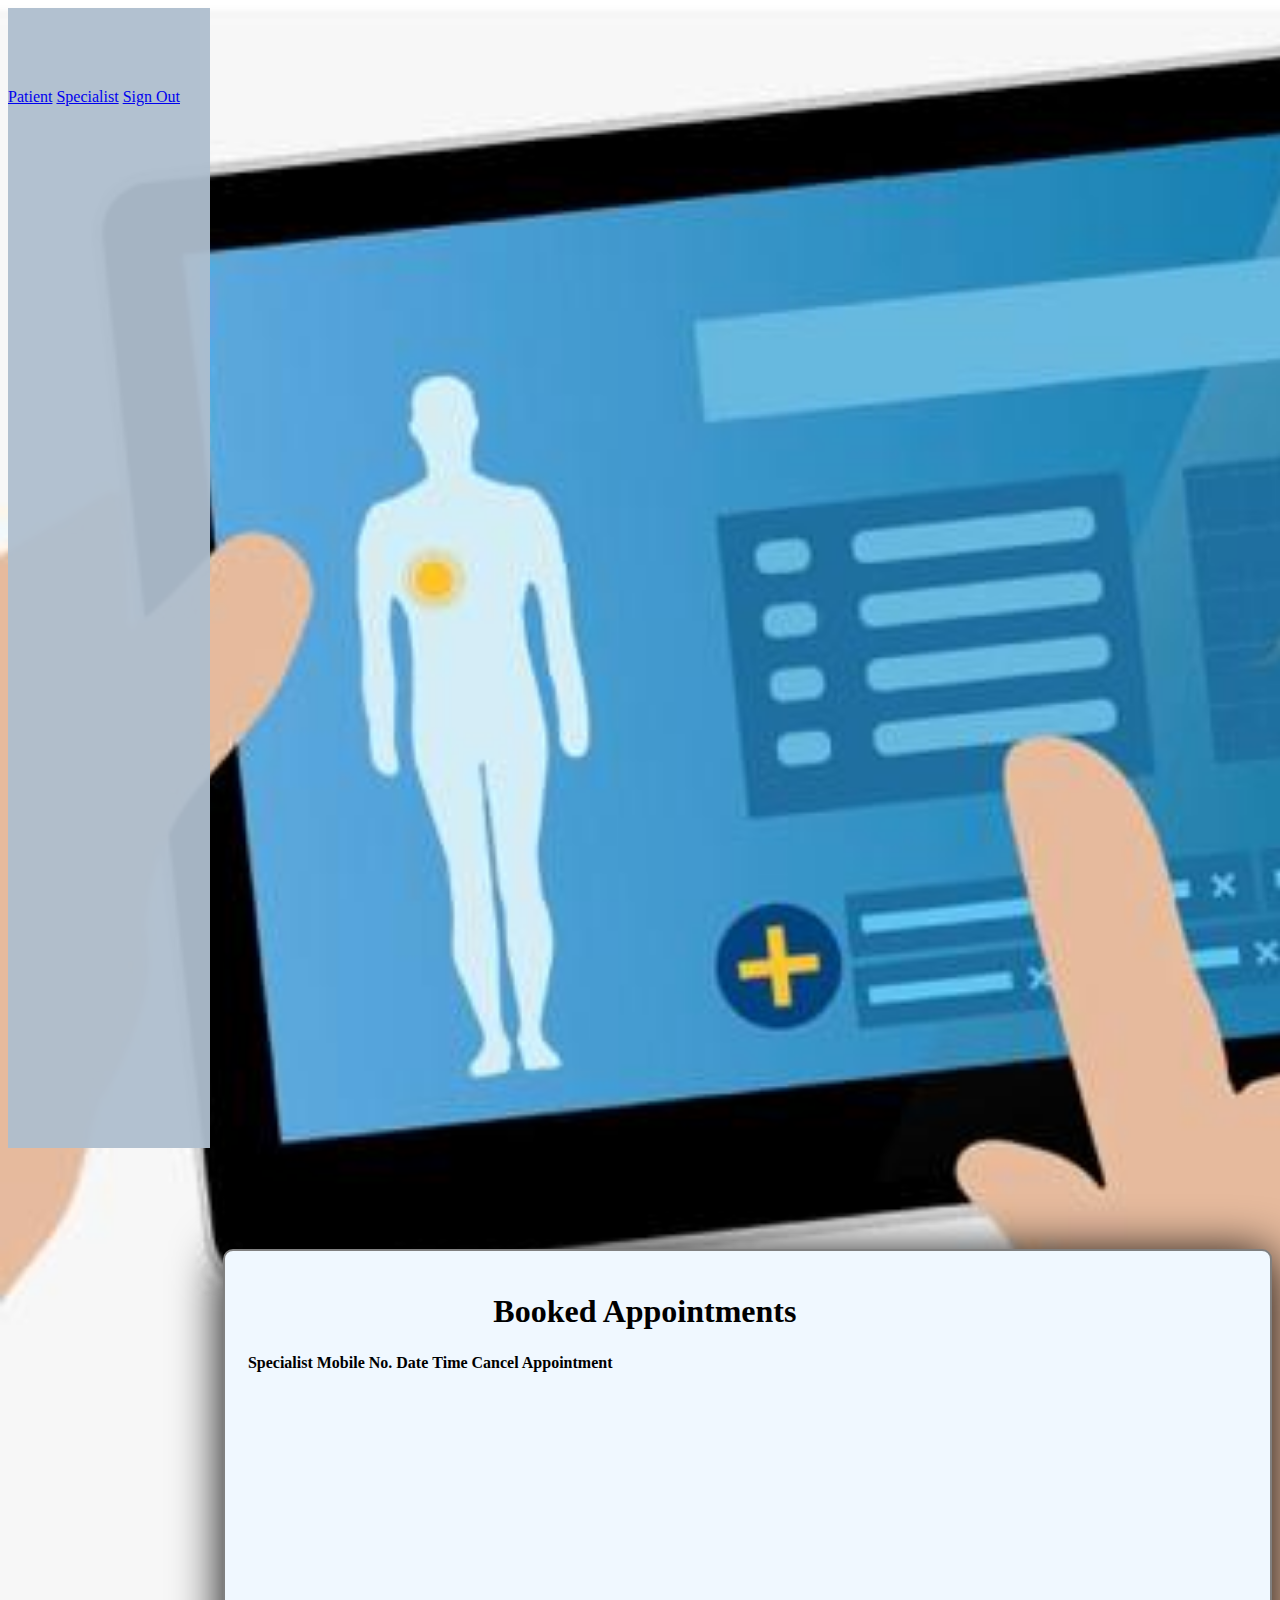
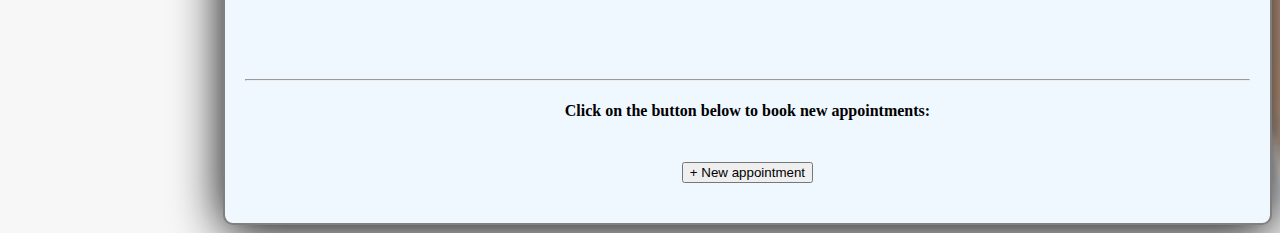
<file: Patient/Dash_P.html>
<!DOCTYPE html>
<html lang="en">

<head>
    <meta charset="UTF-8">
    <meta http-equiv="X-UA-Compatible" content="IE=edge">
    <meta name="viewport" content="width=device-width, initial-scale=1.0">
    <link href="https://cdn.jsdelivr.net/npm/bootstrap@5.0.2/dist/css/bootstrap.min.css" rel="stylesheet"
        integrity="sha384-EVSTQN3/azprG1Anm3QDgpJLIm9Nao0Yz1ztcQTwFspd3yD65VohhpuuCOmLASjC" crossorigin="anonymous">
    <link rel="stylesheet" href="style.css">
    <!-- <link rel="stylesheet" href="Dash_P.css"> -->
    <script src="https://code.jquery.com/jquery-3.6.0.js"
        integrity="sha256-H+K7U5CnXl1h5ywQfKtSj8PCmoN9aaq30gDh27Xc0jk=" crossorigin="anonymous"></script>

    <title>Patient Dashboard</title>
	<link rel="icon" href="../icon2.png" type="image/x-icon">

</head>

<body>
    <div class="d-flex" id="wrapper">

        <!-- Sidebar-->
        <div class="border bg-pink" id="sidebar-wrapper">
            <div class="list-group list-group-flush">
                <a class="border active list-group-item list-group-item-action list-group-item-light p-3"
                    href="#!">Patient</a>
                <a class="border list-group-item list-group-item-action list-group-item-light p-3"
                    href="../Details_S/Login_S.html">Specialist</a>
                <a class="border list-group-item list-group-item-action list-group-item-light p-3" id="signout"
                    href="../SignUp/index.html">Sign Out</a>
            </div>
        </div>

        <!-- main content -->
        <div id="page-content-wrapper">
            <div class="my-custom-scrollbar my-custom-scrollbar-primary">

                <table class="table">
                    <thead>
                        <tr>
                            <th scope="col">Specialist</th>
                            <th scope="col">Mobile No.</th>
                            <th scope="col">Date</th>
                            <th scope="col">Time</th>
                            <th scope="col">Cancel Appointment</th>
                        </tr>
                    </thead>
                    <tbody>
                        <h1>Booked Appointments</h1>
                    </tbody>
                </table>
            </div>
            <hr>
            <div id="page-content-wrapper2">
                <h4>Click on the button below to book new appointments:</h4>
                <a href="Patient.html"><button type="button" class="btn btn-outline-primary">+ New
                        appointment</button></a>
            </div>
        </div>
    </div>

    <script src="../urlLink.js"></script>

    <script>
        function API(ap) {
            var settings = {
                "url": `${urlChange}/cancelAppointment?AppointmentID=${ap}`,
                "method": "GET",
                "timeout": 0,
            };
            $.ajax(settings).done(function (response) { });
            alert("Your appointment has been successfully CANCELED!");
            location.reload();
        };
        $(document).ready(function () {
            var settings = {
                "url": `${urlChange}/getPatientBookings?PatientID=${localStorage.getItem("pid")}`,
                "method": "GET",
                "timeout": 0,
            };
            $.ajax(settings).done(function (response) {
                response.map(availablity => {
                    let x = availablity.SlotTime;
                    switch (x) {
                        case "1":
                            x = "10AM-11AM";
                            break;
                        case "2":
                            x = "11AM-12PM";
                            break;
                        case "3":
                            x = "12PM-1PM";
                            break;
                        case "4":
                            x = "1PM-2PM";
                            break;
                        case "5":
                            x = "3PM-4PM";
                            break;
                        case "6":
                            x = "4PM-5PM";
                            break;
                        case "7":
                            x = "5PM-6PM";
                            break;
                    }
                    markup = `<tr><td>${availablity.Name}</td><td>${availablity.Phone}</td><td>${availablity.Date}</td><td>${x}</td><td><button type="button" class="btn btn-danger" onclick='API(${availablity.AppointmentID})'>Cancel</button></td></tr>`;
                    tableBody = $("table tbody");
                    tableBody.append(markup);
                })
            });
        });
    </script>
    <script src="https://cdn.jsdelivr.net/npm/bootstrap@5.0.2/dist/js/bootstrap.bundle.min.js"
        integrity="sha384-MrcW6ZMFYlzcLA8Nl+NtUVF0sA7MsXsP1UyJoMp4YLEuNSfAP+JcXn/tWtIaxVXM"
        crossorigin="anonymous"></script>
</body>

</html>
</file>
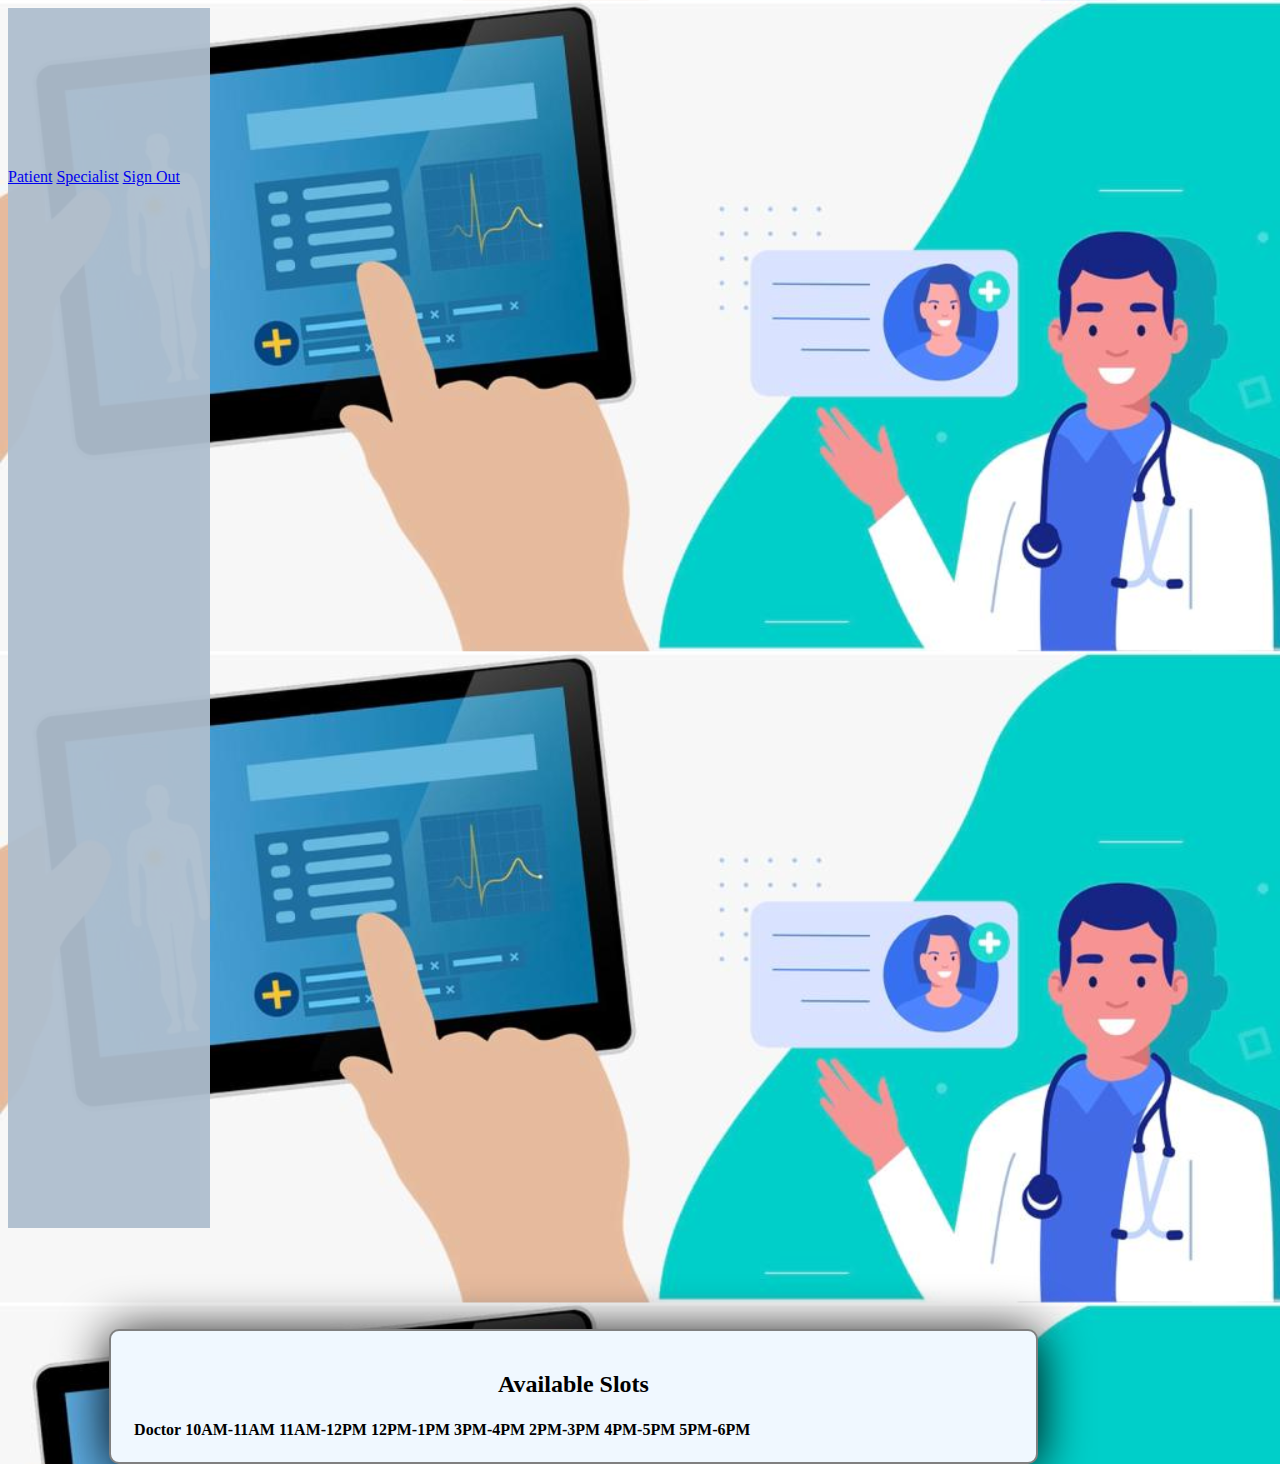
<file: Patient/list.html>
<!doctype html>
<html lang="en">

<head>
    <!-- Required meta tags -->
    <meta charset="utf-8">
    <meta name="viewport" content="width=device-width, initial-scale=1">

    <!-- Bootstrap CSS -->
    <link href="https://cdn.jsdelivr.net/npm/bootstrap@5.0.2/dist/css/bootstrap.min.css" rel="stylesheet"
        integrity="sha384-EVSTQN3/azprG1Anm3QDgpJLIm9Nao0Yz1ztcQTwFspd3yD65VohhpuuCOmLASjC" crossorigin="anonymous">
    <link rel="stylesheet" href="list.css">

    <!-- //jquery -->
    <script src="https://code.jquery.com/jquery-3.6.0.js"
        integrity="sha256-H+K7U5CnXl1h5ywQfKtSj8PCmoN9aaq30gDh27Xc0jk=" crossorigin="anonymous"></script>

    <title>
        Available slots
    </title>
	<link rel="icon" href="../icon2.png" type="image/x-icon">

</head>

<body>
    <div class="d-flex" id="wrapper">
        <!-- Sidebar-->
        <div class="border bg-pink" id="sidebar-wrapper">
            <div class="list-group list-group-flush">
                <a class="border active button list-group-item list-group-item-action list-group-item-light p-3"
                    href="Dash_P.html">Patient</a>
                <a class="border list-group-item list-group-item-action list-group-item-light p-3"
                    href="../Details_S/Login_S.html">Specialist</a>
                <a class="border list-group-item list-group-item-action list-group-item-light p-3" id="signout"
                    href="../SignUp/index.html">Sign Out</a>
            </div>
        </div>

        <!-- Page content wrapper-->
        <div id="page-content-wrapper">
            <h2>Available Slots</h2>
            <table class="table">
                <thead>
                    <tr>
                        <th scope="col">Doctor</th>
                        <th scope="col">10AM-11AM</th>
                        <th scope="col">11AM-12PM</th>
                        <th scope="col">12PM-1PM</th>
                        <th scope="col">3PM-4PM</th>
                        <th scope="col">2PM-3PM</th>
                        <th scope="col">4PM-5PM</th>
                        <th scope="col">5PM-6PM</th>
                    </tr>
                </thead>
                <tbody>
                    <!-- <tr>
                        <td>Dr Priyank Singhal</td>
                        <td><button onclick='customAlert("hii")'>Book</button></td>
                        <td><button>Book</button></td>
                        <td><button>Book</button></td>
                        <td><button>Book</button></td>
                        <td><button>Book</button></td>
                        <td><button>Book</button></td>
                        <td><button>Book</button></td>
                    </tr> -->
                    <!-- <tr>
                        <td>Dr Jeeten Jain</td>
                        <td><button>Book</button></td>
                        <td><button>Book</button></td>
                        <td><button>Book</button></td>
                        <td><button>Book</button></td>
                        <td><button>Book</button></td>
                        <td><button>Book</button></td>
                        <td><button>Book</button></td>
                    </tr>
                    <tr>
                        <td>Dr Kshitij Abhishek</td>
                        <td><button>Book</button></td>
                        <td><button>Book</button></td>
                        <td><button class="btn-success">Book</button></td>
                        <td><button>Book</button></td>
                        <td><button>Book</button></td>
                        <td><button>Book</button></td>
                        <td><button>Book</button></td>
                    </tr>
                    <tr>
                        <td>Dr Anant Mulchandani</td>
                        <td><button>Book</button></td>
                        <td><button>Book</button></td>
                        <td><button>Book</button></td>
                        <td><button>Book</button></td>
                        <td><button>Book</button></td>
                        <td><button>Book</button></td>
                        <td><button>Book</button></td>
                    </tr>
                    <tr>
                        <td>Dr Saksham Gupta</td>
                        <td><button>Book</button></td>
                        <td><button>Book</button></td>
                        <td><button>Book</button></td>
                        <td><button>Book</button></td>
                        <td><button>Book</button></td>
                        <td><button>Book</button></td>
                        <td><button>Book</button></td>
                    </tr> -->
                </tbody>
                <!-- </table>
            <div class="container">
                <div class="row">
                    <div class="col">
                        Doctor
                    </div>
                    <div class="col-6">
                        2 of 3 (wider)
                    </div>
                    <div class="col">
                        3 of 3
                    </div>
                </div>
                <div class="row">
                    <div class="col">
                        1 of 3
                    </div>
                    <div class="col-5">
                        2 of 3 (wider)
                    </div>
                    <div class="col">
                        3 of 3
                    </div>
                </div><div class="row">
                    <div class="col">
                        1 of 3
                    </div>
                    <div class="col-5">
                        2 of 3 (wider)
                    </div>
                    <div class="col">
                        3 of 3
                    </div>
                </div>
            </div> -->


        </div>
    </div>

    <script src="../urlLink.js"></script>
    <script>
        function API(SpecialistID, time) {

            var settings = {
                "url": `${urlChange}/bookAppointment?PatientID=${localStorage.getItem("pid")}&SpecialistID=${SpecialistID}&Date=${localStorage.getItem("date")}&SlotTime=${time}&Reason=${localStorage.getItem("reason")}`,
                "method": "POST",
                "timeout": 0,
            };

            $.ajax(settings).done(function (response) { });
            alert("Your appointment has been successfully booked!");
            window.location.href = "Dash_P.html"
        };
        $(document).ready(function () {
            var settings = {
                "url": `${urlChange}/getAvailableAppointments?Domain=${localStorage.getItem('domain')}&Hospital=${localStorage.getItem('hospital')}&Date=${localStorage.getItem('date')}`,
                "method": "GET",
                "timeout": 0,
            };
            $.ajax(settings).done(function (response) {
                response.map(availablity => {
                    for (let i = 1; i <= 7; i++) {
                        let slot = availablity[i];
                        if (slot == "Green") {
                            $(this).parent("td").addClass("btn-success");
                        }
                        else {
                            $(this).addClass("btn-danger");
                        }
                    }
                    // console.log(availablity.SpecialistName)
                    markup = `<tr><td>${availablity.SpecialistName}</td><td><button onclick='API(${availablity.SpecialistID},1)' ${availablity[1] == "Green" ? "" : "disabled"} class=${availablity[1] == "Green" ? "btn-success" : " btn-danger"}>${availablity[1] == "Green" ? "Book" : "Booked"}</button></td><td><button onclick='API(${availablity.SpecialistID},2)' ${availablity[2] == "Green" ? "" : "disabled"} class=${availablity[2] == "Green" ? "btn-success" : " btn-danger"}>${availablity[2] == "Green" ? "Book" : "Booked"}</button></td><td><button onclick='API(${availablity.SpecialistID}, 3)' ${availablity[3] == "Green" ? "" : "disabled"} class=${availablity[3] == "Green" ? "btn-success" : " btn-danger"}>${availablity[3] == "Green" ? "Book" : "Booked"}</button></td><td><button onclick='API(${availablity.SpecialistID},4)' ${availablity[4] == "Green" ? "" : "disabled"} class=${availablity[4] == "Green" ? "btn-success" : " btn-danger"}>${availablity[4] == "Green" ? "Book" : "Booked"}</button></td><td><button onclick='API(${availablity.SpecialistID}, 5)' ${availablity[5] == "Green" ? "" : "disabled"} class=${availablity[5] == "Green" ? "btn-success" : " btn-danger"}>${availablity[5] == "Green" ? "Book" : "Booked"}</button></td><td><button onclick='API(${availablity.SpecialistID}, 6)' ${availablity[6] == "Green" ? "" : "disabled"} class=${availablity[6] == "Green" ? "btn-success" : " btn-danger"}>${availablity[6] == "Green" ? "Book" : "Booked"}</button></td><td><button onclick='API(${availablity.SpecialistID}, 7)' ${availablity[7] == "Green" ? "" : "disabled"} class=${availablity[7] == "Green" ? "btn-success" : " btn-danger"}>${availablity[7] == "Green" ? "Book" : "Booked"}</button></td></tr>`
                    tableBody = $("table tbody");
                    tableBody.append(markup);
                })
            });
        });
    </script>


    <!-- Option 1: Bootstrap Bundle with Popper -->
    <script src="https://cdn.jsdelivr.net/npm/bootstrap@5.0.2/dist/js/bootstrap.bundle.min.js"
        integrity="sha384-MrcW6ZMFYlzcLA8Nl+NtUVF0sA7MsXsP1UyJoMp4YLEuNSfAP+JcXn/tWtIaxVXM"
        crossorigin="anonymous"></script>

</body>

</html>
</file>
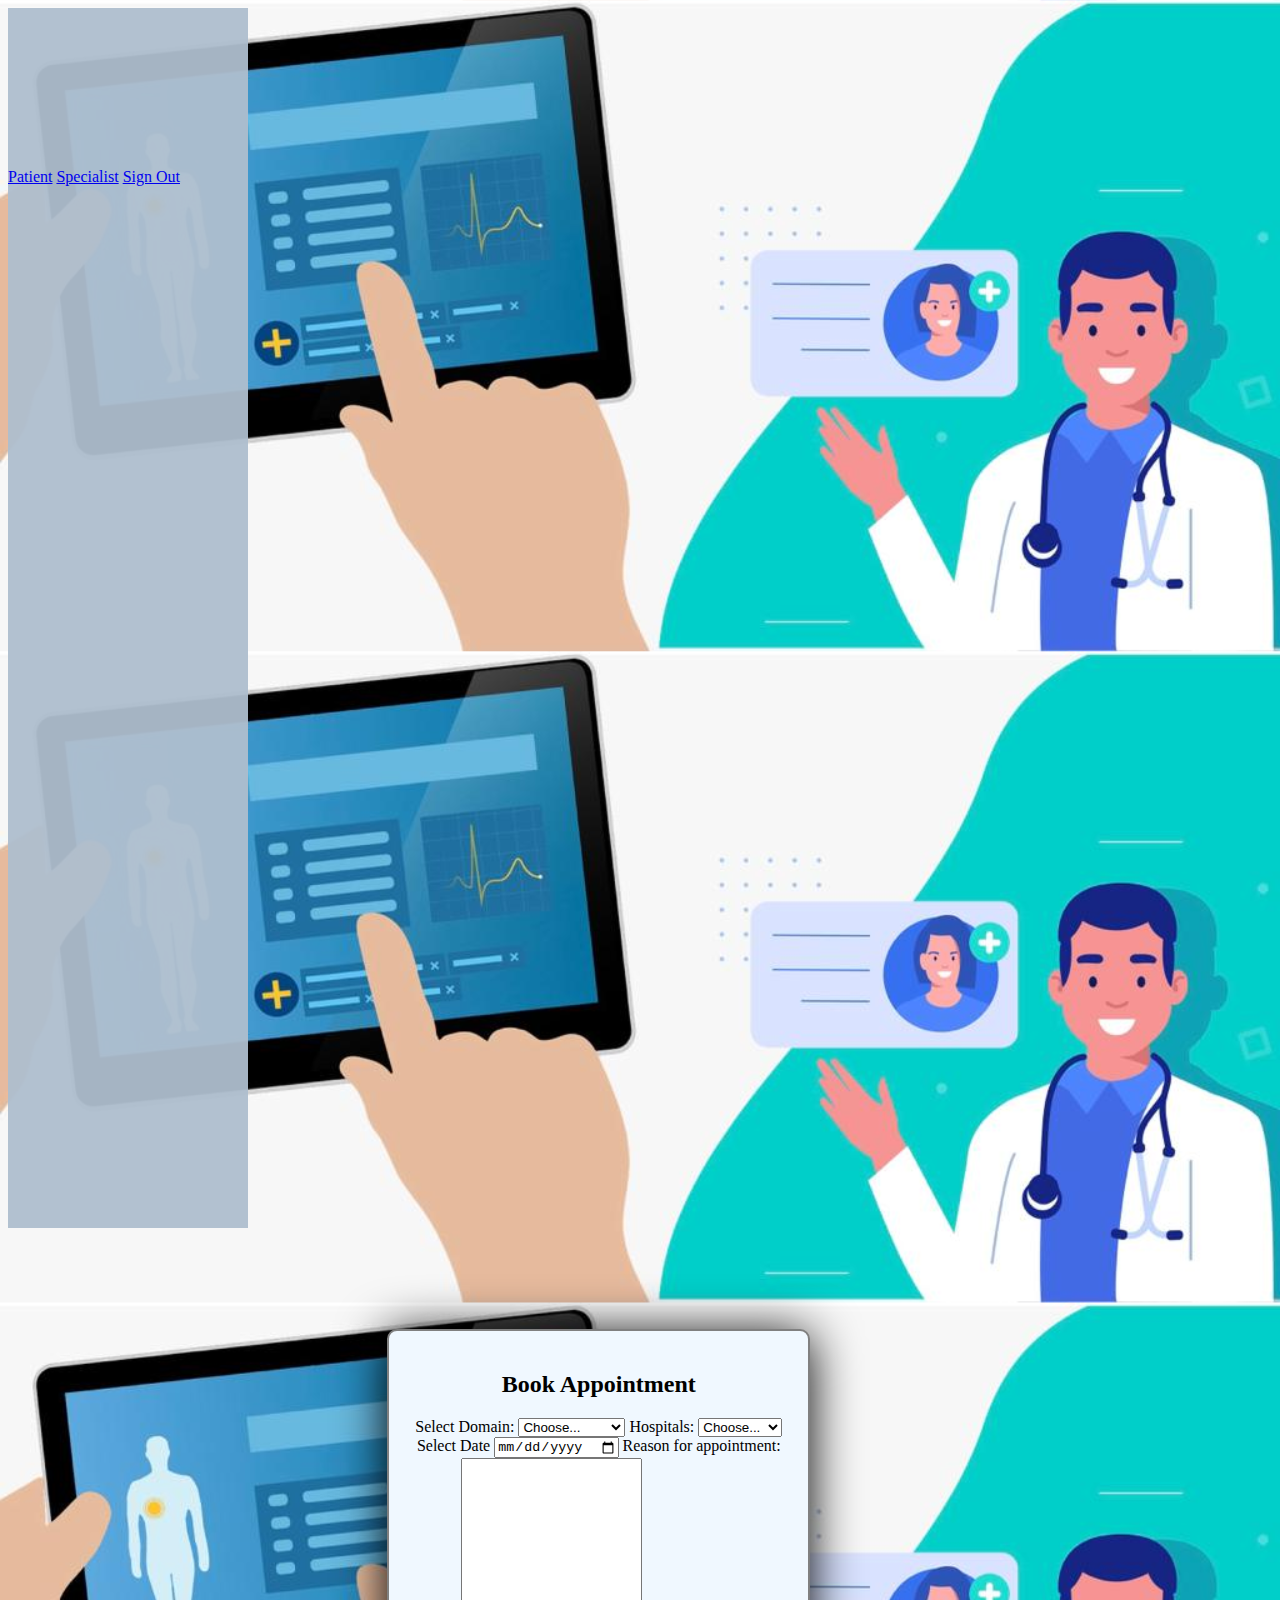
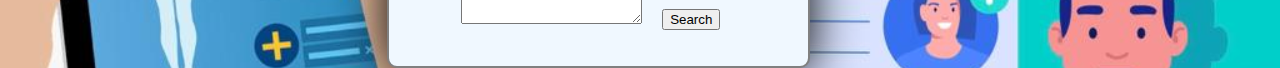
<file: Patient/Patient.html>
<!doctype html>
<html lang="en">

<head>
    <!-- Required meta tags -->
    <meta charset="utf-8">
    <meta name="viewport" content="width=device-width, initial-scale=1">

    <!-- Bootstrap CSS -->
    <link href="https://cdn.jsdelivr.net/npm/bootstrap@5.0.2/dist/css/bootstrap.min.css" rel="stylesheet"
        integrity="sha384-EVSTQN3/azprG1Anm3QDgpJLIm9Nao0Yz1ztcQTwFspd3yD65VohhpuuCOmLASjC" crossorigin="anonymous">
    <link rel="stylesheet" href="style1.css">

    <!-- jquey -->
    <script src="https://code.jquery.com/jquery-3.6.0.js"
        integrity="sha256-H+K7U5CnXl1h5ywQfKtSj8PCmoN9aaq30gDh27Xc0jk=" crossorigin="anonymous"></script>

    <title>
        Appointment Booking
    </title>
	<link rel="icon" href="../icon2.png" type="image/x-icon">

</head>

<body>
    <div class="d-flex" id="wrapper">
        <!-- Sidebar-->
        <div class="border bg-pink" id="sidebar-wrapper">
            <div class="list-group list-group-flush">
                <a class="border active button list-group-item list-group-item-action list-group-item-light p-3"
                    href="Dash_P.html">Patient</a>
                <a class="border list-group-item list-group-item-action list-group-item-light p-3"
                    href="../Details_S/Login_S.html">Specialist</a>
                <a class="border list-group-item list-group-item-action list-group-item-light p-3" id="signout"
                    href="../SignUp/index.html">Sign Out</a>
            </div>
        </div>

        <!-- Page content wrapper-->
        <!-- <div id="page-content-wrapper" class="rounded"> -->
        <div id="page-content-wrapper">
            <h2>Book Appointment</h2>
            <form action="list.html">

                <label for="domain" class="form-label">Select Domain:</label>
                <select id="domain" class="form-select" required>
                    <option selected disabled value="">Choose...</option>
                    <option>Physician</option>
                    <option>Cardiologist</option>
                    <option>Neurosurgeon</option>
                    <option>Orthopaedic</option>
                    <option>Oncologist</option>
                    <option>ENT</option>
                    <option>Dentist</option>
                    <option>Gynecologist</option>
                    <option>Oncologist</option>
                    <option>Psychiatrist</option>
                </select>

                <label for="hospitals" class="form-label">Hospitals:</label>
                <select id="hospitals" class="form-select">
                    <option selected disabled value="">Choose...</option>
                    <option>Hospital A</option>
                    <option>Hospital B</option>
                    <option>Hospital C</option>
                    <option>Hospital D</option>
                    <option>Hospital E</option>
                    <option>Hospital F</option>
                </select>

                <label for="date" class="form-label">Select Date</label>
                <!-- <select  >
                    <option>Choose..</option>
                </select> -->
                <input type="date" id="date" class="form-select">

                <label for="reason" class="form-label">Reason for appointment:</label>
                <textarea class="form-control" id="exampleFormControlTextarea1" rows="3" required></textarea>

                <button type="submit" id="sbutton" class="btn btn-lg btn-outline-success">Search</button>

            </form>
            <!-- <div class="container">
            </div> -->
        </div>
    </div>

    <!-- Optional JavaScript; choose one of the two! -->
    <!-- Trying to save data into local storage and access from there to send it to database -->
    <script>
        // saving data to local storage
        $(function () {
            $("#sbutton").click(function () {

                // for domain
                let domain = $("#domain").val();
                localStorage.setItem("domain", domain);

                // for hospitals
                let hospital = $("#hospitals").val();
                localStorage.setItem("hospital", hospital);

                // for date
                let date = $("#date").val();
                localStorage.setItem("date", date);

                // for reason
                let reason = $("#exampleFormControlTextarea1").val();
                localStorage.setItem("reason", reason);

                // finally transfer data to this page local storage.
                window.location.href = "list.html";
            });
        });
    </script>

    <!-- Option 1: Bootstrap Bundle with Popper -->
    <script src="https://cdn.jsdelivr.net/npm/bootstrap@5.0.2/dist/js/bootstrap.bundle.min.js"
        integrity="sha384-MrcW6ZMFYlzcLA8Nl+NtUVF0sA7MsXsP1UyJoMp4YLEuNSfAP+JcXn/tWtIaxVXM"
        crossorigin="anonymous"></script>

    <!-- Option 2: Separate Popper and Bootstrap JS -->
    <!--
        <script src="https://cdn.jsdelivr.net/npm/@popperjs/core@2.9.2/dist/umd/popper.min.js" integrity="sha384-IQsoLXl5PILFhosVNubq5LC7Qb9DXgDA9i+tQ8Zj3iwWAwPtgFTxbJ8NT4GN1R8p" crossorigin="anonymous"></script>
        <script src="https://cdn.jsdelivr.net/npm/bootstrap@5.0.2/dist/js/bootstrap.min.js" integrity="sha384-cVKIPhGWiC2Al4u+LWgxfKTRIcfu0JTxR+EQDz/bgldoEyl4H0zUF0QKbrJ0EcQF" crossorigin="anonymous"></script>
        -->
</body>

</html>
</file>
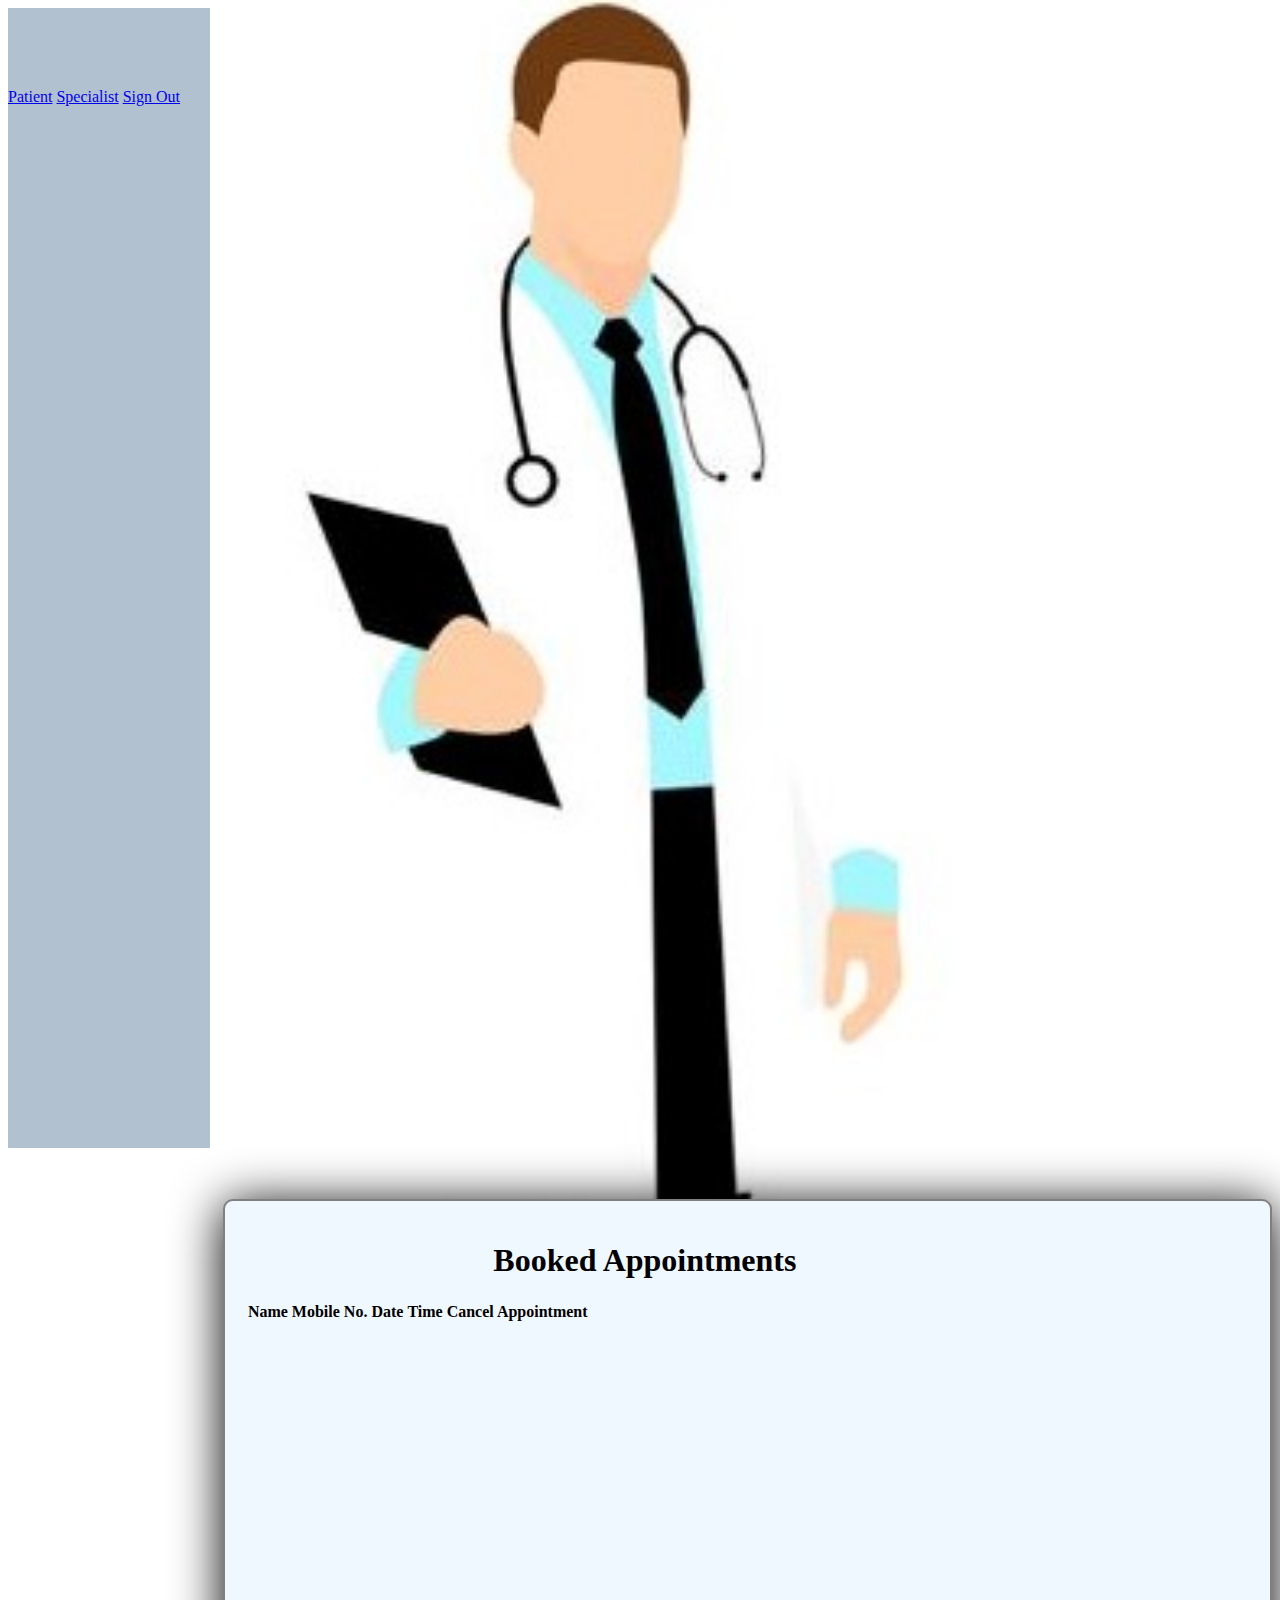
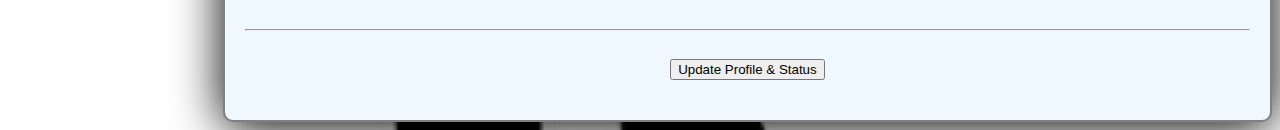
<file: Specialist/Specialist.html>
<!DOCTYPE html>
<html lang="en">

<head>
    <meta charset="UTF-8">
    <meta http-equiv="X-UA-Compatible" content="IE=edge">
    <meta name="viewport" content="width=device-width, initial-scale=1.0">
    <link href="https://cdn.jsdelivr.net/npm/bootstrap@5.0.2/dist/css/bootstrap.min.css" rel="stylesheet"
        integrity="sha384-EVSTQN3/azprG1Anm3QDgpJLIm9Nao0Yz1ztcQTwFspd3yD65VohhpuuCOmLASjC" crossorigin="anonymous">
    <link rel="stylesheet" href="style.css">
    <script src="https://code.jquery.com/jquery-3.6.0.js"
        integrity="sha256-H+K7U5CnXl1h5ywQfKtSj8PCmoN9aaq30gDh27Xc0jk=" crossorigin="anonymous"></script>
    <script src="main.js"></script>
    <title>Specialist Dashboard</title>
    <link rel="icon" href="../icon2.png" type="image/x-icon">

</head>

<body>
    <div class="d-flex" id="wrapper">

        <!-- Sidebar-->
        <div class="border bg-pink" id="sidebar-wrapper">
            <div class="list-group list-group-flush">
                <a class="border list-group-item list-group-item-action list-group-item-light p-3"
                    href="../Details_P/Login_P.html">Patient</a>
                <a class="border active list-group-item list-group-item-action list-group-item-light p-3"
                    href="#!">Specialist</a>
                <a class="border list-group-item list-group-item-action list-group-item-light p-3" id="signout"
                    href="../SignUp/index.html">Sign Out</a>
            </div>
        </div>

        <!-- main content -->
        <div id="page-content-wrapper">
            <div class="my-custom-scrollbar my-custom-scrollbar-primary">

                <table class="table">
                    <thead>
                        <tr>
                            <th scope="col">Name</th>
                            <th scope="col">Mobile No.</th>
                            <th scope="col">Date</th>
                            <th scope="col">Time</th>
                            <th scope="col">Cancel Appointment</th>
                        </tr>
                    </thead>
                    <tbody>
                        <h1>Booked Appointments</h1>
                    </tbody>
                </table>
            </div>
            <hr><a href="update.html">
                <button type="button" class="btn btn-outline-primary">Update Profile & Status</button></a>
        </div>

    </div>

    <script src="../urlLink.js"></script>

    <script>
        function API(ap) {

            var settings = {
                "url": `${urlChange}/cancelAppointment?AppointmentID=${ap}`,
                "method": "GET",
                "timeout": 0,
            };
            console.log("hi")
            $.ajax(settings).done(function (response) { });
            alert("Your appointment has been successfully CANCELED!");
            location.reload();
        };
        $(document).ready(function () {
            var settings = {
                "url": `${urlChange}/getSpecialistBooking?SpecialistID=${localStorage.getItem("sid")}`,
                "method": "GET",
                "timeout": 0,
            };
            $.ajax(settings).done(function (response) {
                response.map(availablity => {
                    let x = availablity.SlotTime;
                    switch (x) {
                        case "1":
                            x = "10AM-11AM";
                        case "2":
                            x = "11AM-12PM";
                            break;
                        case "3":
                            x = "12PM-1PM";
                            break;
                        case "4":
                            x = "1PM-2PM";
                            break;
                        case "5":
                            x = "3PM-4PM";
                            break;
                        case "6":
                            x = "4PM-5PM";
                            break;
                        case "7":
                            x = "5PM-6PM";
                            break;
                    }
                    markup = `<tr><td>${availablity.Name}</td><td>${availablity.Phone}</td><td>${availablity.Date}</td><td>${x}</td><td><button type="button" class="btn btn-danger" onclick='API(${availablity.AppointmentID})'>Cancel</button></td></tr>`;
                    tableBody = $("table tbody");
                    tableBody.append(markup);
                })
            });
        });
    </script>

    <!-- Option 1: Bootstrap Bundle with Popper -->
    <script src="https://cdn.jsdelivr.net/npm/bootstrap@5.0.2/dist/js/bootstrap.bundle.min.js"
        integrity="sha384-MrcW6ZMFYlzcLA8Nl+NtUVF0sA7MsXsP1UyJoMp4YLEuNSfAP+JcXn/tWtIaxVXM"
        crossorigin="anonymous"></script>
</body>

</html>
</file>
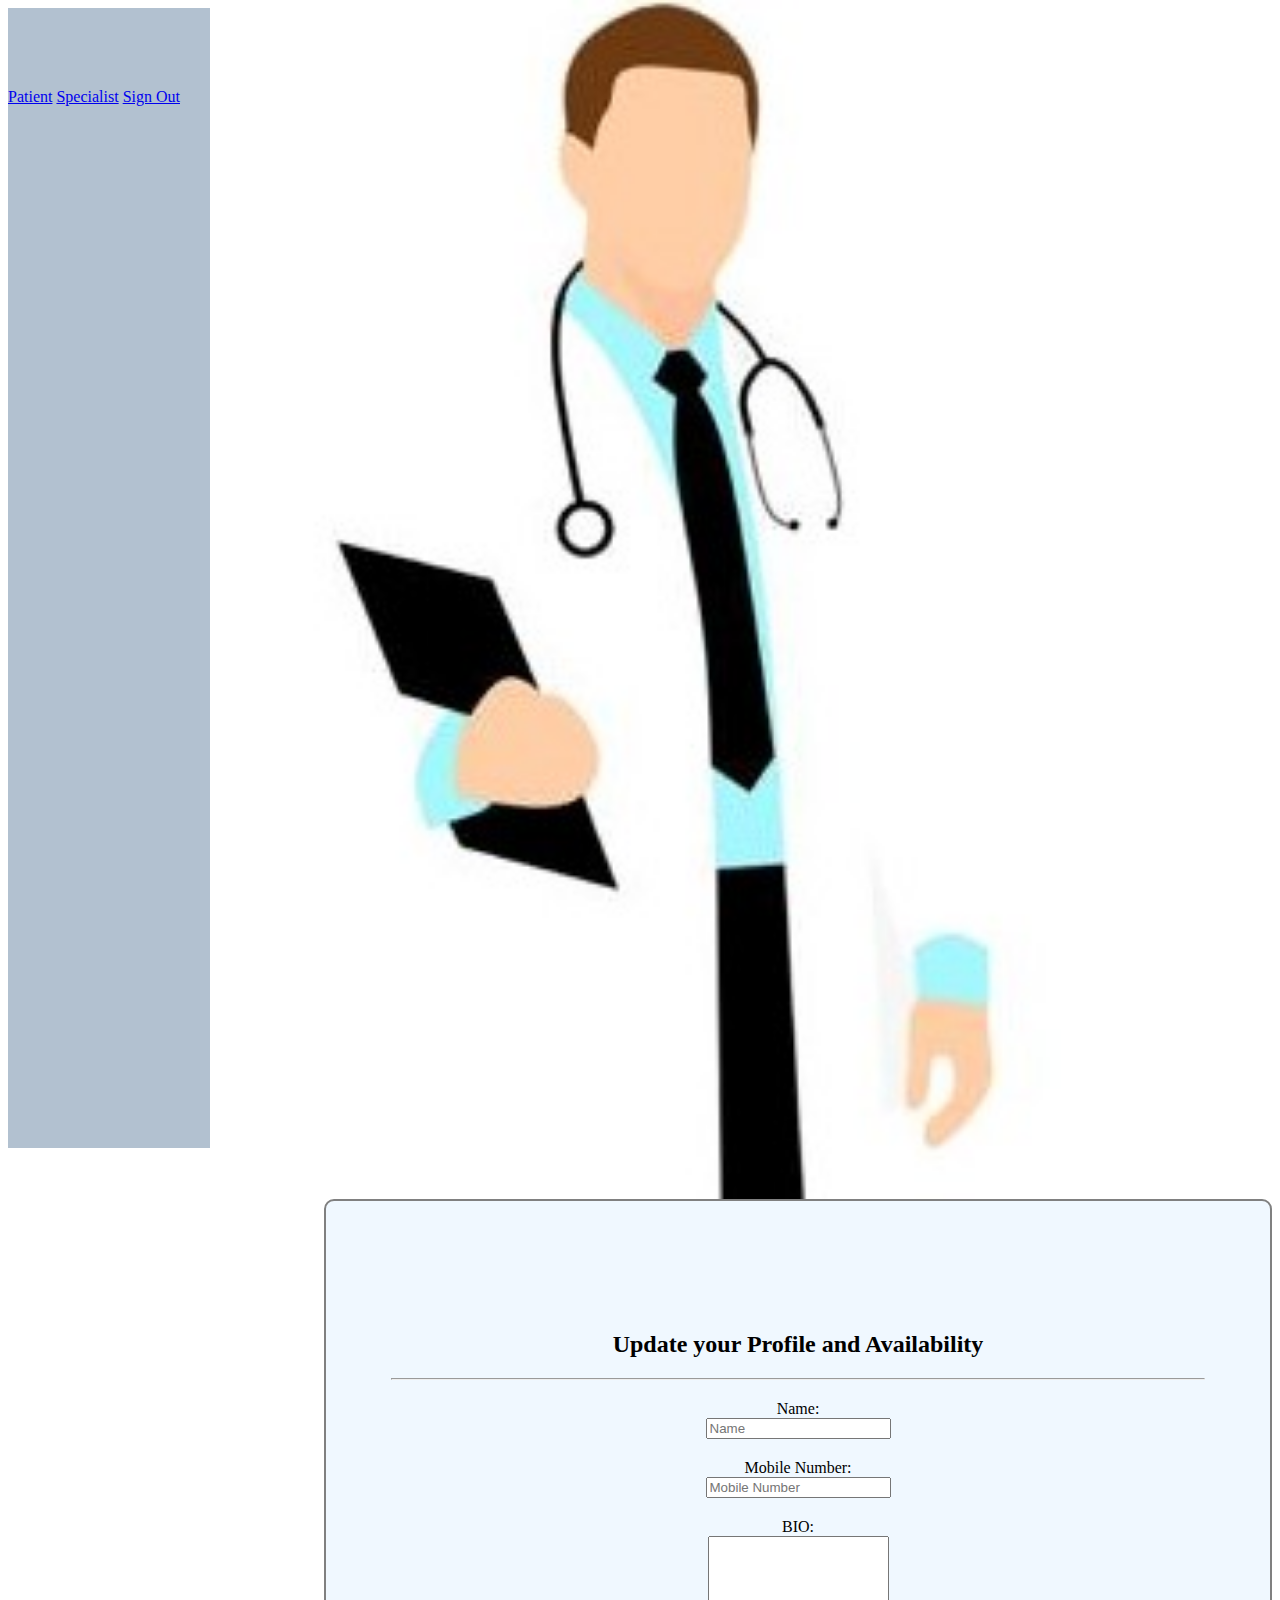
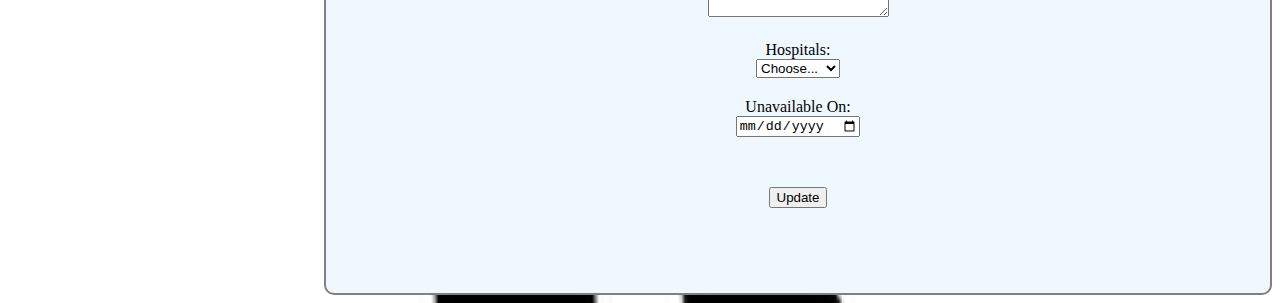
<file: Specialist/update.html>
<!DOCTYPE html>
<html lang="en">

<head>
    <meta charset="UTF-8">
    <meta http-equiv="X-UA-Compatible" content="IE=edge">
    <meta name="viewport" content="width=device-width, initial-scale=1.0">
    <link href="https://cdn.jsdelivr.net/npm/bootstrap@5.0.2/dist/css/bootstrap.min.css" rel="stylesheet"
        integrity="sha384-EVSTQN3/azprG1Anm3QDgpJLIm9Nao0Yz1ztcQTwFspd3yD65VohhpuuCOmLASjC" crossorigin="anonymous">
    <link rel="stylesheet" href="update.css">
    <script src="https://code.jquery.com/jquery-3.6.0.js"
        integrity="sha256-H+K7U5CnXl1h5ywQfKtSj8PCmoN9aaq30gDh27Xc0jk=" crossorigin="anonymous"></script>
    <script src="main.js"></script>
	<link rel="icon" href="../icon2.png" type="image/x-icon">
    <title>Specialist Profile Update</title>
</head>

<body>
    <div class="d-flex" id="wrapper">

        <!-- Sidebar-->
        <div class="border bg-pink" id="sidebar-wrapper">
            <div class="list-group list-group-flush">
                <a class="border list-group-item list-group-item-action list-group-item-light p-3" href="../Details_P/Login_P.html">Patient</a>
                <a class="border active list-group-item list-group-item-action list-group-item-light p-3"
                    href="Specialist.html">Specialist</a>
                <a class="border list-group-item list-group-item-action list-group-item-light p-3" id="signout"
                    href="../SignUp/index.html">Sign Out</a>
            </div>
        </div>

        <!-- main content -->
        <div id="page-content-wrapper">

            <div id="page-content-wrapper2">
                <h2>Update your Profile and Availability</h2>
                <hr>
                <form>
                    <div class="form-group row">
                        <label for="name" class="col-sm-4 col-form-label">Name:</label>
                        <div class="col-sm-8">
                            <input type="text" class="form-control" id="name" placeholder="Name">
                        </div>
                    </div>
                    <div class="form-group row">
                        <label for="phone" class="col-sm-4 col-form-label">Mobile Number:</label>
                        <div class="col-sm-8">
                            <input type="text" class="form-control" id="phone" placeholder="Mobile Number">
                        </div>
                    </div>
                    <div class="form-group row">
                        <label for="bio" class="col-sm-4 col-form-label">BIO:</label>
                        <div class="col-sm-8">
                            <textarea name="" class="form-control" id="bio" cols="20" rows="5"></textarea>
                        </div>
                    </div>
                    <div class="form-group row">
                        <label for="hospitals" class="col-sm-4 col-form-label">Hospitals:</label>
                        <div class="col-sm-8">
                            <select id="hospitals" class="form-control">
                                <option selected disabled value="">Choose...</option>
                                <option>Hospital A</option>
                                <option>Hospital B</option>
                                <option>Hospital C</option>
                                <option>Hospital D</option>
                                <option>Hospital E</option>
                                <option>Hospital F</option>
                            </select>
                        </div>
                    </div>
                    <div class="form-group row">
                        <label for="date" class="col-sm-4 col-form-label">Unavailable On:</label>
                        <div class="col-sm-8">
                            <input type="date" id="date" class="form-control">
                        </div>
                    </div>
                    <div class="form-group row">
                        <div class="col-sm-3"></div>
                        <div class="col-sm-6">
                            <button type="button" class="form-control btn btn-primary" id="update">Update</button>
                        </div>
                        <div class="col-sm-3"></div>
                    </div>
                </form>
            </div>
        </div>

    </div>

    <script src="../urlLink.js"></script>

    <script>

        $("#update").click(function () {
            // save data in local Storage
            let name = $("#name").val();
            localStorage.setItem("usname", name);

            let phone = $("#phone").val();
            localStorage.setItem("usphone", phone);

            let profile = $("#bio").val();
            localStorage.setItem("usprofile", profile);

            let hospital = $("#hospitals").val();
            localStorage.setItem("ushospital", hospital);

            let date = $("#date").val();
            localStorage.setItem("usdate", date);

            let settings = {
                "url": `${urlChange}/updateSpecialist?SpecialistName=${localStorage.getItem("usname")}&PhoneNumber=${localStorage.getItem("usphone")}&Profile=${localStorage.getItem("usprofile")}&Hospital=${localStorage.getItem("ushospital")}&NonAvailability=${localStorage.getItem("usdate")}&SpecialistID=${localStorage.getItem("sid")}`,
                "method": "POST",
                "timeout": 0,
            };
            $.ajax(settings).done(function (response) {
                if (response == "Success") {
                    alert("Your profile & availability are UPDATED!");

                }
                else {
                    alert("SORRY! Your profile & availability couldn't updated.")
                }
                window.location.href = "../Specialist/Specialist.html";
            })
        });
    </script>

    <!-- Option 1: Bootstrap Bundle with Popper -->
    <script src="https://cdn.jsdelivr.net/npm/bootstrap@5.0.2/dist/js/bootstrap.bundle.min.js"
        integrity="sha384-MrcW6ZMFYlzcLA8Nl+NtUVF0sA7MsXsP1UyJoMp4YLEuNSfAP+JcXn/tWtIaxVXM"
        crossorigin="anonymous"></script>
</body>

</html>
</file>
<file: Details_P/style.css>
.carousel-inner{
    height: 50vh;
    margin-bottom: 5vh;
}

.container-fluid{
    padding-left: 40%;
}

.container-fluid-nav{
    padding-left: 2%;
}

.logo-image{
    width: 46px;
    height: 38px;
    /* overflow: hidden; */
    margin-top: -6px;
    display: inline-block;
    padding-bottom: 0;
    margin-bottom: 0;
}
</file>
<file: SignUp/style.css>
@import url('https://fonts.googleapis.com/css?family=Montserrat:400,800');

* {
	box-sizing: border-box;
}

body {
	font-family: 'Montserrat', sans-serif;
	background: #f6f5f7;
	display: flex;
	flex-direction: column;
	justify-content: center;
	align-items: center;
	margin-top: 5vh;
	background-image: url('1.png');
	background-size: cover;
}


h1 {
	font-weight: bold;
	margin-top: 1px;
	padding-top: 10px;
	text-transform: uppercase;
}

h2{
	text-transform: uppercase;
}

p {
	font-size: 20px;
	font-weight: 100;
	line-height: 20px;
	letter-spacing: 0.5px;
	margin: 20px 0 30px;
}

span {
	font-size: 12px;
}

a {
	color: #333;
	font-size: 14px;
	text-decoration: none;
	margin: 15px 0;
}

.container {
	background: #fff;
	border-radius: 10px;
	box-shadow: 0 14px 28px rgba(0, 0, 0, 0.35), 0 10px 10px rgba(0, 0, 0, 0.22);
	position: relative;
	overflow: hidden;
	width: 768px;
	max-width: 90%;
	min-height: 480px;
}

.form-container form {
	background: #fff;
	display: flex;
	flex-direction: column;
	padding: 0 50px;
	height: 100%;
	justify-content: center;
	align-items: center;
	text-align: center;
}

.social-container {
	margin: 15px 0;
}

.social-container a {
	border: 1px solid #ddd;
	border-radius: 5px;
	display: inline-flex;
	justify-content: center;
	align-items: center;
	margin: 0 5px;
	height: 40px;
	width: 200px;
}

.social-container a:hover{
	background-color: rgb(95, 92, 100);
	color: white;
	transform: scale(1.17);

}

.form-container input {
	background: #eee;
	border:none;
	padding: 12px 15px;
	margin: 8px 0;
	width: 100%;
}

button {
	border-radius: 20px;
	border: 1px solid #ff4b2b;
	background: #ff4b2b;
	color: #fff;
	font-size: 12px;
	font-weight: bold;
	padding: 12px 45px;
	letter-spacing: 1px;
	text-transform: uppercase;
	transition: transform 80ms ease-in;
}

button:active {
	transform: scale(0.95);
}

button:focus {
	outline: none;
}

button.ghost {
	background: transparent;
	border-color: #fff;
}

button.ghost:hover{
	cursor: pointer;
}

.form-container {
	position: absolute;
	top: 0;
	height: 100%;
	transition: all 0.6s ease-in-out;
}

.sign-in-container {
	left: 0;
	width: 50%;
	z-index: 2;
}

.sign-up-container {
	left: 0;
	width: 50%;
	opacity: 0;
	z-index: 1;
}

#signUp{
	margin-bottom: 0;
	margin-top:180px;
}

#signIn{
	margin-bottom: 0;
	margin-top:180px;
}

.overlay-container {
	position: absolute;
	top: 0;
	left: 50%;
	width: 50%;
	height: 100%;
	overflow: hidden;
	transition: transform 0.6s ease-in-out;
	z-index: 100;
}

.overlay {
	background: #ff416c;
	background: linear-gradient(to right, #ff4b2b, #ff416c) no-repeat 0 0 / cover;
	color: #fff;
	position: relative;
	left: -100%;
	height: 100%;
	width: 200%;
	transform: translateX(0);
	transition: transform 0.6s ease-in-out;
}

.overlay-panel {
	position: absolute;
	top: 0;
	display: flex;
	flex-direction: column;
	justify-content: center;
	align-items: center;
	padding: 0 40px;
	height: 100%;
	width: 50%;
	text-align: center;
	transform: translateX(0);
	transition: transform 0.6s ease-in-out;
}

.overlay-right {
	right: 0;
	transform: translateX(0);
}

.overlay-left {
	transform: translateX(-20%);
}

/* Animation */

/* Move signin to the right */
.container.right-panel-active .sign-in-container {
	transform: translateX(100%);
}

/* Move overlay to left */
.container.right-panel-active .overlay-container {
	transform: translateX(-100%);
}

/* Bring sign up over sign in */
.container.right-panel-active .sign-up-container {
	transform: translateX(100%);
	opacity: 1;
	z-index: 5;
}

/* Move overlay back to right */
.container.right-panel-active .overlay {
	transform: translateX(50%);
}

.container.right-panel-active .overlay-left {
	transform: translateX(0);
}

.container.right-panel-active .overlay-right {
	transform: translateX(20%);
}
</file>
<file: Patient/style.css>
body {
    /* position: relative; */
    background-image: url("final.jpeg");
    background-size: cover;

    /* background-color: black; */
  }

  .my-custom-scrollbar {
    position: relative;
    width: 800px;
    height: 400px;
    overflow: auto;
  }

#sidebar-wrapper{
    width: 16%;
    height: 100vh;
    padding-top: 5rem;
    padding-bottom: 10rem;
    margin-bottom: 0;
    background-color: rgba(174, 190, 206, 0.95);
}

#signout{
    margin-top: 40rem;
}   

h3{
    margin-top: 50%;
    margin-bottom: 0;
}

p{
    padding: 10px;
}

.cancelled{
    text-decoration: line-through;
}

#page-content-wrapper{
    margin-top: 8%;
    margin-left: 17%;
    height: fit-content;
    border:2px solid gray;
    background-color: aliceblue;
    width: auto;
    border-radius: 10px;
    padding: 20px;
    text-align: center;
    box-shadow: 0 5px 50px 0;
    /* background-image: url("img.jpg"); */
}

/* #page-content-wrapper2{
    margin-top: 15%;
    border-top: 2px solid black;
    padding: 5%;
} */

span{
    padding: 60px;
    margin-top: 30%;
}

h2{
    margin-bottom: 30px;
}

.btn-outline-primary{
    margin: 20px;
}

.update{
    margin-top: 0;
    width: 0%;
    align-self: center;
}
</file>
<file: Patient/Dash_P.css>
body {
    /* position: relative; */
    background-image: url("1b.jpeg");
    background-size: cover;

    /* background-color: black; */
  }

  .my-custom-scrollbar {
    position: relative;
    width: 800px;
    height: 400px;
    overflow: auto;
  }

#sidebar-wrapper{
    width: 16%;
    height: 100vh;
    padding-top: 5rem;
    padding-bottom: 10rem;
    margin-bottom: 0;
    background-color: rgba(174, 190, 206, 0.95);

}

#signout{
    margin-top: 12rem;
}   

h3{
    margin-top: 50%;
    margin-bottom: 0;
}

p{
    padding: 10px;
}

.cancelled{
    text-decoration: line-through;
}

#page-content-wrapper{
    /* margin-top: 4%;
    margin-left: 17%;
    height: fit-content;
    border:2px solid gray;
    background-color: aliceblue;
    width: auto ;
    border-radius: 10px;
    padding: 20px;
    text-align: center;
    box-shadow: 0 5px 50px 0;
    /* background-image: url("img.jpg"); */
} */

#page-content-wrapper2{
    margin-top: 10%;
    border-top: 2px solid black;
    padding: 5%;
}

span{
    padding: 60px;
    margin-top: 30%;
}

h2{
    margin-bottom: 30px;
}

.btn-outline-primary{
    margin: 20px;
}
</file>
<file: Patient/list.css>
body{
    background-image: url("final.jpeg");
    /* background-repeat: no-repeat; */
    background-size: cover;
}

/* body{
    height: fit-content;
    margin-bottom: 0px;
} */    

#sidebar-wrapper{
    width: 16%;
    height: 100vh;
    padding-top: 10rem;
    padding-bottom: 10rem;
    margin-bottom: 0;
    background-color: rgba(174, 190, 206, 0.95);
    /* background-color: aliceblue; */
}

#signout{
    margin-top: 35rem;
} 

#page-content-wrapper{
    margin: 8%;
    height: fit-content;
    border:2px solid gray;
    background-color: aliceblue;
    width: 70%;
    border-radius: 10px;
    padding: 20px;
    text-align: center;
    box-shadow: 0 5px 50px 0;
}

#wrapper{
    height: 100px;
}
</file>
<file: Patient/style1.css>
body{
    background-image: url("final.jpeg");
    /* background-repeat: no-repeat; */
    background-size: cover;
}

/* body{
    height: fit-content;
    margin-bottom: 0px;
} */    

#sidebar-wrapper{
    width: 19%;
    height: 100vh;
    padding-top: 10rem;
    padding-bottom: 10rem;
    margin-bottom: 0;
    background-color: rgba(174, 190, 206, 0.95);
}

#signout{
    margin-top: 35rem;
}

.btn{
    margin: 1rem;
}

textarea{
    height: 10rem;
}

#page-content-wrapper{
    margin: 8% 30%;
    height: fit-content;
    border:2px solid gray;
    background-color: aliceblue;
    width: 30%;
    border-radius: 10px;
    padding: 20px;
    text-align: center;
    box-shadow: 0 5px 50px 0;
}

#wrapper{
    height: 100px;
}
</file>
<file: Specialist/style.css>
body {
    /* position: relative; */
    background-image: url("1b.jpeg");
    background-size: cover;

    /* background-color: black; */
  }

  .my-custom-scrollbar {
    position: relative;
    width: 800px;
    height: 400px;
    overflow: auto;
  }

#sidebar-wrapper{
    width: 16%;
    height: 100vh;
    padding-top: 5rem;
    padding-bottom: 10rem;
    margin-bottom: 0;
    background-color: rgba(174, 190, 206, 0.95);
}

#signout{
    margin-top: 39rem;
}   

h3{
    margin-top: 50%;
    margin-bottom: 0;
}

p{
    padding: 10px;
}

.cancelled{
    text-decoration: line-through;
}

#page-content-wrapper{
    margin-top: 4%;
    margin-left: 17%;
    height: fit-content;
    border:2px solid gray;
    background-color: aliceblue;
    width: auto ;
    border-radius: 10px;
    padding: 20px;
    text-align: center;
    box-shadow: 0 5px 50px 0;
    /* background-image: url("img.jpg"); */
}

#page-content-wrapper2{
    margin-top: 10%;
    border-top: 2px solid black;
    padding: 5%;
}

span{
    display: flex;
    justify-content: center;
    /* padding: 60px; */
    /* margin-top: 30%; */
}

h2{
    margin-bottom: 30px;
}

.btn-outline-primary{
    margin: 20px;
}
</file>
<file: Specialist/update.css>
body {
    /* position: relative; */
    background-image: url("1b.jpeg");
    background-size: cover;

    /* background-color: black; */
  }


#sidebar-wrapper{
    width: 16%;
    height: 100vh;
    padding-top: 5rem;
    padding-bottom: 10rem;
    margin-bottom: 0;
    background-color: rgba(174, 190, 206, 0.95);

}

#signout{
    margin-top: 38rem;
}   

.cancelled{
    text-decoration: line-through;
}

#page-content-wrapper{
    margin-top: 4%;
    margin-left: 25%;
    height: fit-content;
    border:2px solid gray;
    background-color: aliceblue;
    width: auto ;
    border-radius: 10px;
    padding: 20px;
    text-align: center;
    /* box-shadow: 0 5px 50px 0; */
    /* background-image: url("img.jpg"); */
}

#page-content-wrapper2{
    margin-top: 5%;
    /* border-top: 2px solid black; */
    padding: 5%;
}

.btn-primary{
    margin-top: 30px;
}

.form-group{
    margin:20px 0px;
}
</file>
